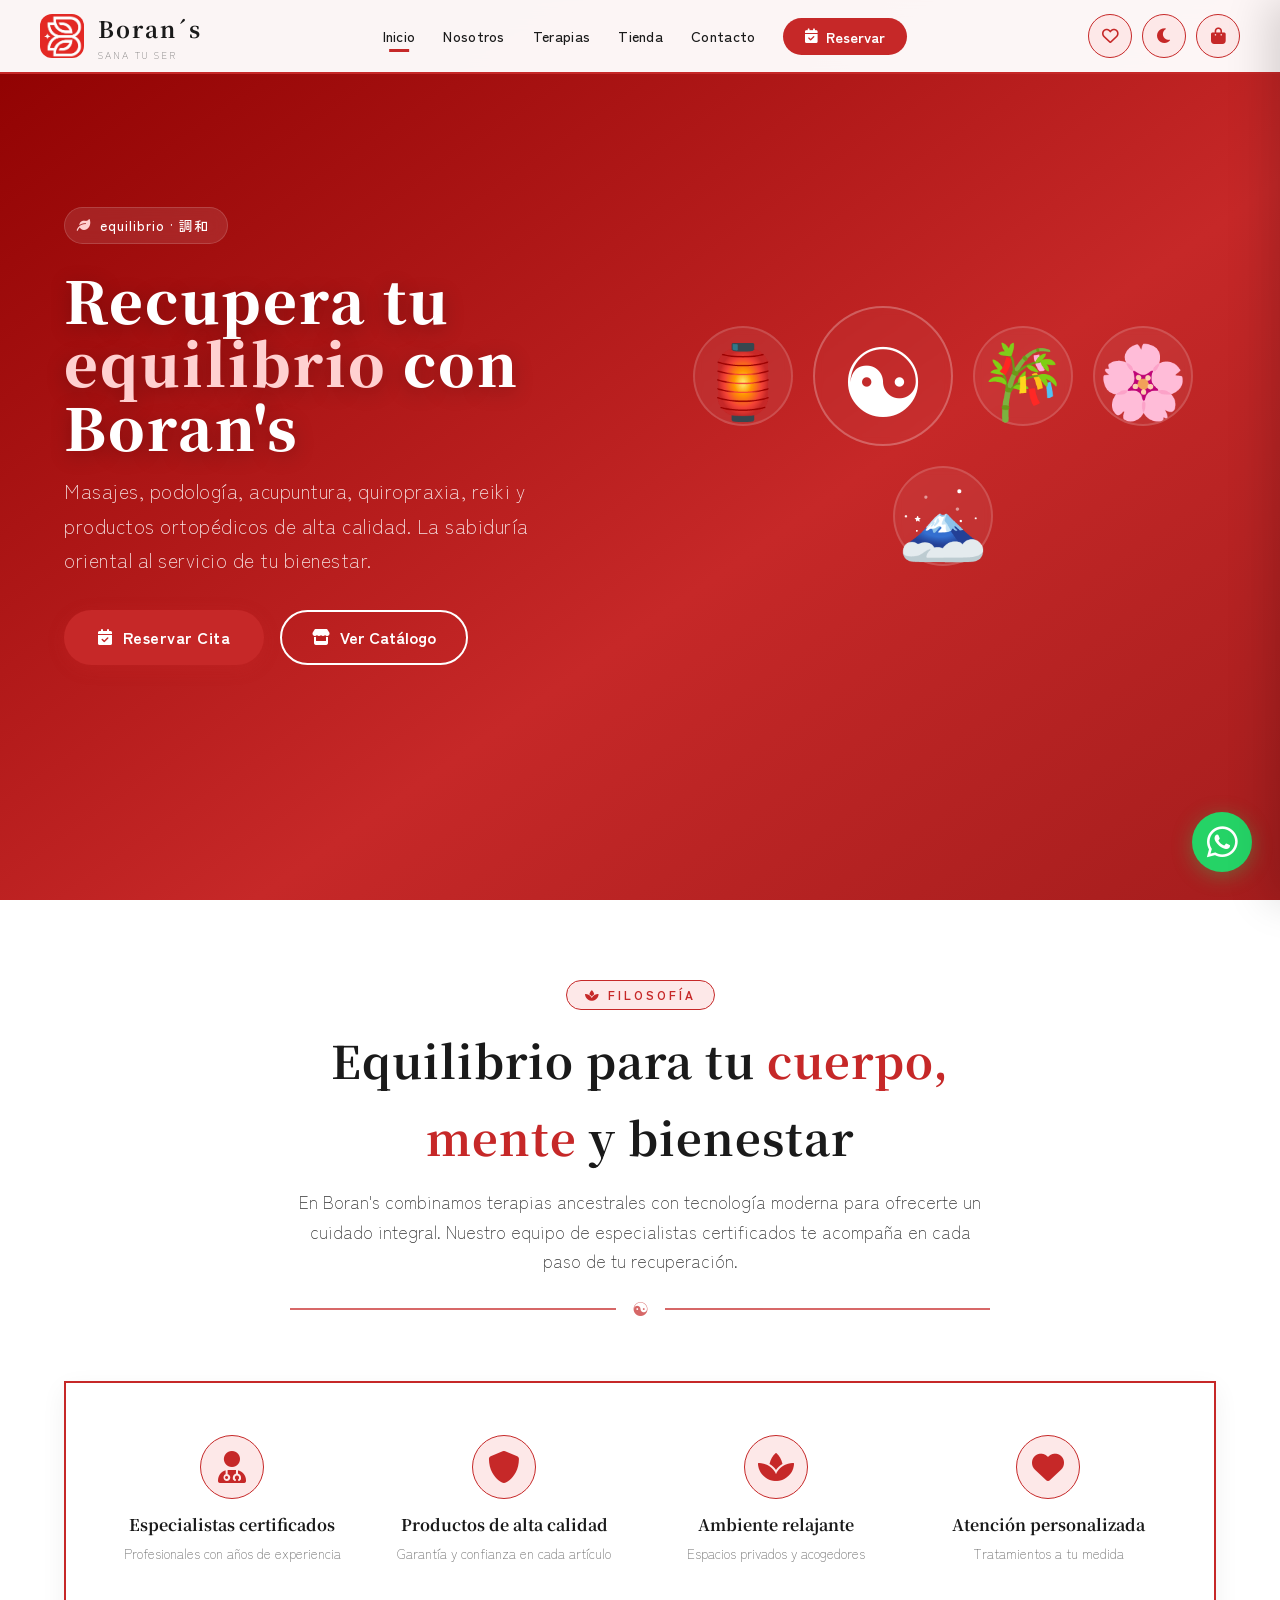
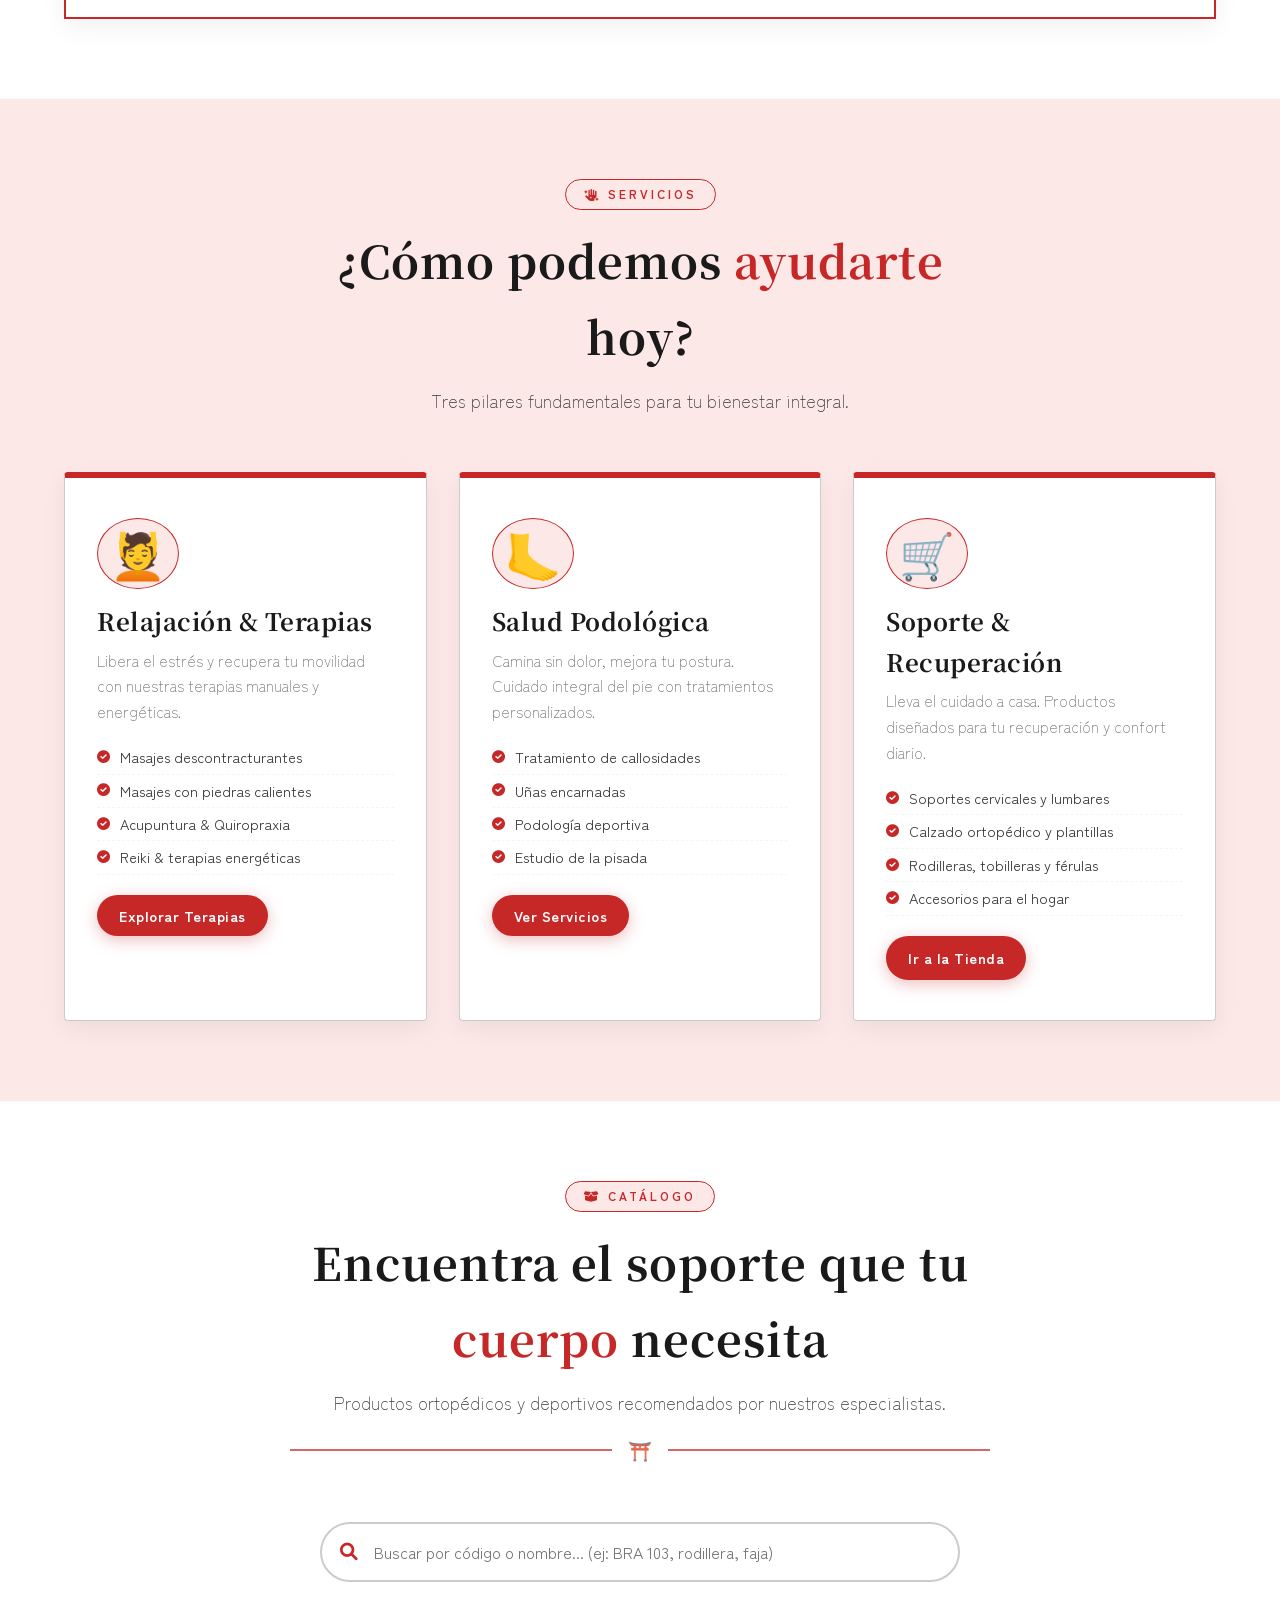
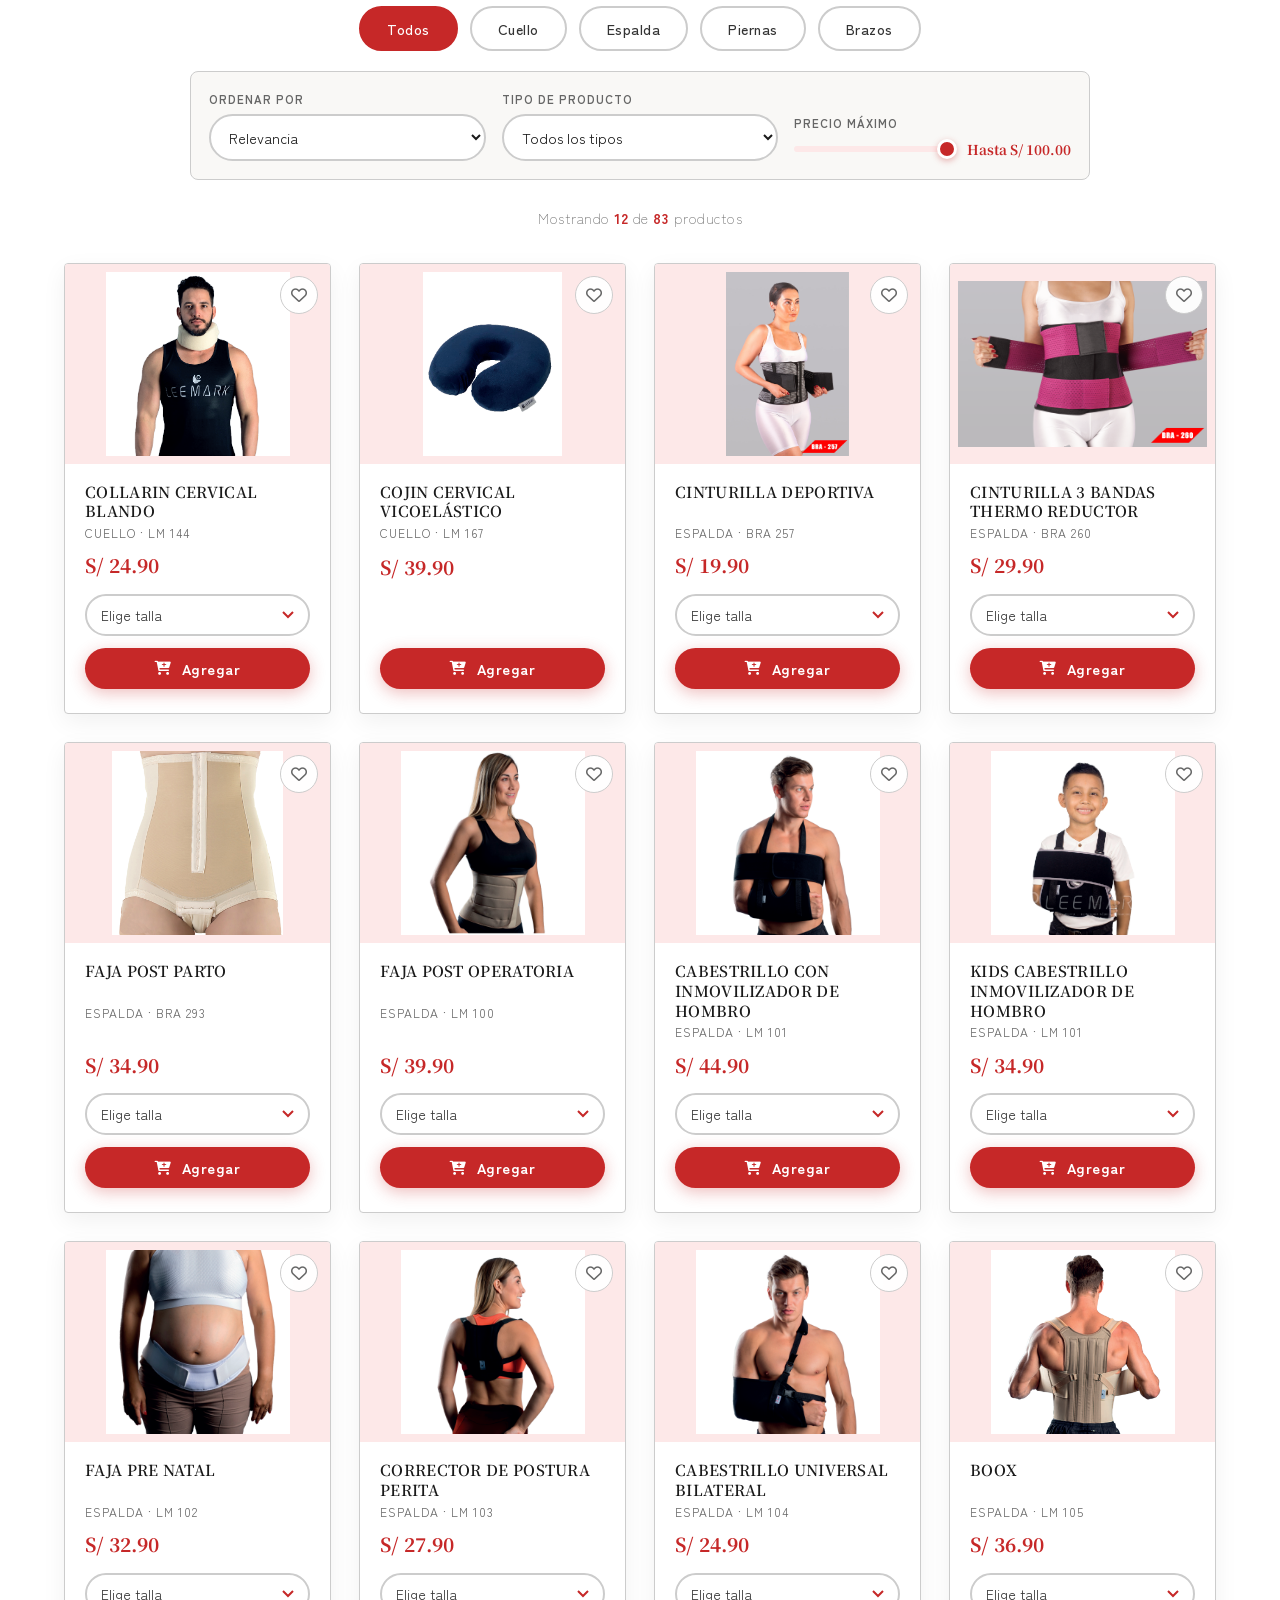
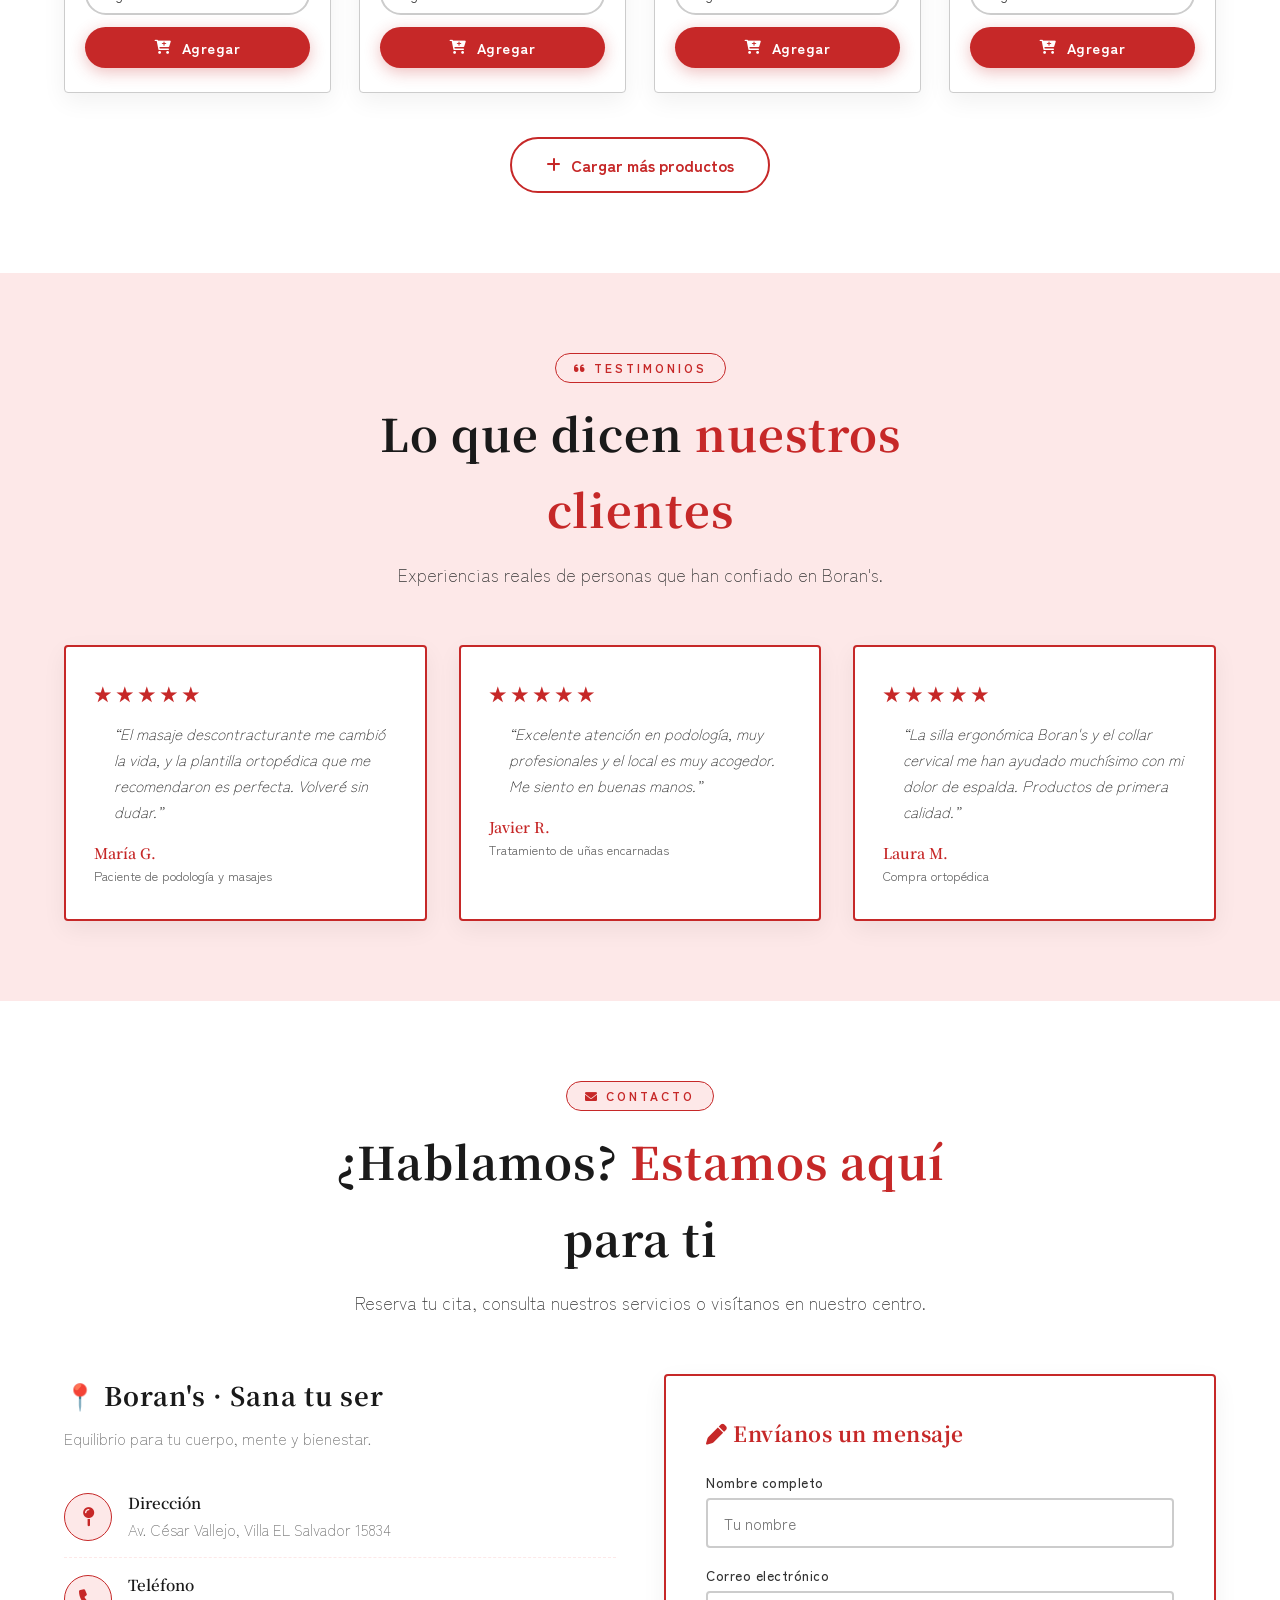
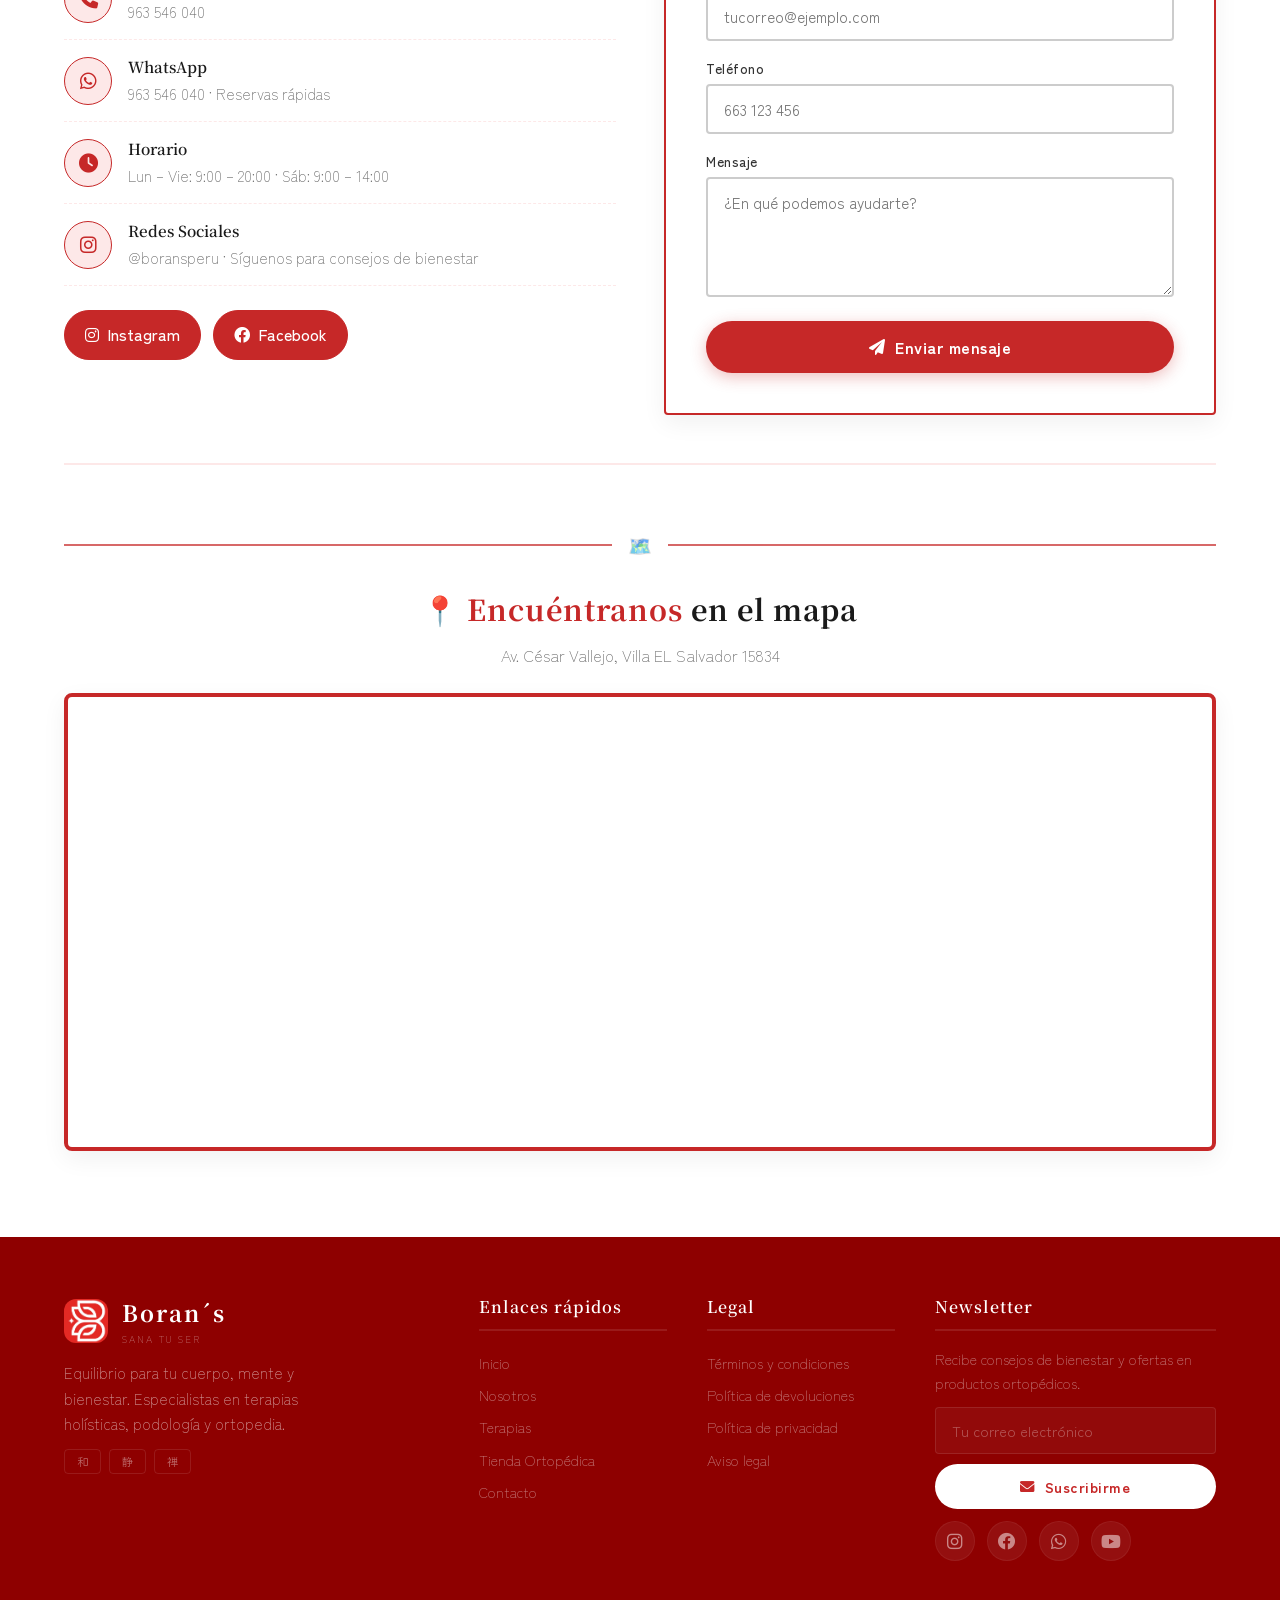
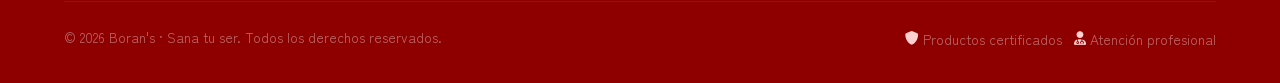
<file: index.html>
<!DOCTYPE html>
<html lang="es">
<head>
    <meta charset="UTF-8" />
    <meta name="viewport" content="width=device-width, initial-scale=1.0" />
    <title>Boran's · Sana tu ser</title>

    <link rel="preconnect" href="https://fonts.googleapis.com" />
    <link rel="preconnect" href="https://fonts.gstatic.com" crossorigin />
    <link href="https://fonts.googleapis.com/css2?family=Noto+Serif+SC:wght@400;600;700;900&family=Zen+Kaku+Gothic+New:wght@300;400;500;700&display=swap" rel="stylesheet" />
    <link rel="stylesheet" href="https://cdnjs.cloudflare.com/ajax/libs/font-awesome/6.0.0-beta3/css/all.min.css" />
    <link rel="stylesheet" href="styles.css" />
</head>

<body>

    <!-- ===== HEADER ===== -->
    <header id="header">
        <div class="container header-inner">
            <a href="#" class="logo">
                <img src="img/logo-borans.png" alt="Boran's" class="logo-img" />
                <div>
                    Boran´s
                    <small>Sana tu ser</small>
                </div>
            </a>

            <nav class="nav-links" id="navLinks">
                <a href="#inicio" class="active">Inicio</a>
                <a href="#nosotros">Nosotros</a>
                <a href="#servicios">Terapias</a>
                <a href="#catalogo">Tienda</a>
                <a href="#contacto">Contacto</a>
                <button type="button" class="nav-cta" data-modal="modalReserva">
                    <i class="fas fa-calendar-check"></i> Reservar
                </button>
            </nav>

            <div class="header-actions">
                <button class="icon-btn" id="wishlistBtn" aria-label="Ver favoritos">
                    <i class="far fa-heart"></i>
                    <span class="icon-count" id="wishlistCount">0</span>
                </button>

                <button class="icon-btn theme-btn" id="themeBtn" aria-label="Cambiar tema">
                    <i class="fas fa-moon"></i>
                </button>

                <button class="cart-btn" id="cartBtn" aria-label="Abrir carrito">
                    <i class="fas fa-shopping-bag"></i>
                    <span class="cart-count" id="cartCount">0</span>
                </button>

                <div class="hamburger" id="hamburger" aria-label="Menú">
                    <span></span><span></span><span></span>
                </div>
            </div>
        </div>
    </header>

    <!-- ===== HERO ===== -->
    <section class="hero" id="inicio">
        <div class="container">
            <div class="hero-content">
                <div class="hero-badge">
                    <i class="fas fa-leaf"></i>  equilibrio · 調和
                </div>
                <h1>Recupera tu <span>equilibrio</span> con Boran's</h1>
                <p>
                    Masajes, podología, acupuntura, quiropraxia, reiki y productos
                    ortopédicos de alta calidad. La sabiduría oriental al servicio de tu bienestar.
                </p>
                <div class="hero-buttons">
                    <button type="button" class="btn-primary" data-modal="modalReserva">
                        <i class="fas fa-calendar-check"></i> Reservar Cita
                    </button>
                    <a href="#catalogo" class="btn-outline-light">
                        <i class="fas fa-store"></i> Ver Catálogo
                    </a>
                </div>
            </div>
            <div class="hero-visual">
                <span class="motif">🏮</span>
                <span class="motif large">☯</span>
                <span class="motif">🎋</span>
                <span class="motif">🌸</span>
                <span class="motif">🗻</span>
            </div>
        </div>
    </section>

    <!-- ===== NOSOTROS ===== -->
    <section id="nosotros" class="bg-white">
        <div class="container">
            <div class="section-header">
                <span class="tag"><i class="fas fa-spa"></i>  filosofía</span>
                <h2>Equilibrio para tu <span>cuerpo, mente</span> y bienestar</h2>
                <p>
                    En Boran's combinamos terapias ancestrales con tecnología moderna
                    para ofrecerte un cuidado integral. Nuestro equipo de especialistas
                    certificados te acompaña en cada paso de tu recuperación.
                </p>
                <div class="oriental-divider">
                    <span class="line"></span>
                    <span class="icon">☯</span>
                    <span class="line"></span>
                </div>
            </div>

            <div class="features-panel">
                <div class="features-panel-item">
                    <div class="features-panel-icon"><i class="fas fa-user-md"></i></div>
                    <h4>Especialistas certificados</h4>
                    <p>Profesionales con años de experiencia</p>
                </div>
                <div class="features-panel-item">
                    <div class="features-panel-icon"><i class="fas fa-shield-alt"></i></div>
                    <h4>Productos de alta calidad</h4>
                    <p>Garantía y confianza en cada artículo</p>
                </div>
                <div class="features-panel-item">
                    <div class="features-panel-icon"><i class="fas fa-spa"></i></div>
                    <h4>Ambiente relajante</h4>
                    <p>Espacios privados y acogedores</p>
                </div>
                <div class="features-panel-item">
                    <div class="features-panel-icon"><i class="fas fa-heart"></i></div>
                    <h4>Atención personalizada</h4>
                    <p>Tratamientos a tu medida</p>
                </div>
            </div>
        </div>
    </section>

    <!-- ===== SERVICIOS ===== -->
    <section id="servicios" class="bg-red-light">
        <div class="container">
            <div class="section-header">
                <span class="tag"><i class="fas fa-hand-sparkles"></i>  servicios</span>
                <h2>¿Cómo podemos <span>ayudarte</span> hoy?</h2>
                <p>Tres pilares fundamentales para tu bienestar integral.</p>
            </div>

            <div class="services-grid">
                <div class="service-card terapias">
                    <div class="icon">💆</div>
                    <h3>Relajación &amp; Terapias</h3>
                    <p>Libera el estrés y recupera tu movilidad con nuestras terapias manuales y energéticas.</p>
                    <ul class="features">
                        <li><i class="fas fa-check-circle"></i> Masajes descontracturantes</li>
                        <li><i class="fas fa-check-circle"></i> Masajes con piedras calientes</li>
                        <li><i class="fas fa-check-circle"></i> Acupuntura &amp; Quiropraxia</li>
                        <li><i class="fas fa-check-circle"></i> Reiki &amp; terapias energéticas</li>
                    </ul>
                    <button type="button" class="btn-primary btn-sm" data-modal="modalTerapias">
                        Explorar Terapias
                    </button>
                </div>

                <div class="service-card podologia">
                    <div class="icon">🦶</div>
                    <h3>Salud Podológica</h3>
                    <p>Camina sin dolor, mejora tu postura. Cuidado integral del pie con tratamientos personalizados.</p>
                    <ul class="features">
                        <li><i class="fas fa-check-circle"></i> Tratamiento de callosidades</li>
                        <li><i class="fas fa-check-circle"></i> Uñas encarnadas</li>
                        <li><i class="fas fa-check-circle"></i> Podología deportiva</li>
                        <li><i class="fas fa-check-circle"></i> Estudio de la pisada</li>
                    </ul>
                    <button type="button" class="btn-primary btn-sm" data-modal="modalPodologia">
                        Ver Servicios
                    </button>
                </div>

                <div class="service-card ortopedia">
                    <div class="icon">🛒</div>
                    <h3>Soporte &amp; Recuperación</h3>
                    <p>Lleva el cuidado a casa. Productos diseñados para tu recuperación y confort diario.</p>
                    <ul class="features">
                        <li><i class="fas fa-check-circle"></i> Soportes cervicales y lumbares</li>
                        <li><i class="fas fa-check-circle"></i> Calzado ortopédico y plantillas</li>
                        <li><i class="fas fa-check-circle"></i> Rodilleras, tobilleras y férulas</li>
                        <li><i class="fas fa-check-circle"></i> Accesorios para el hogar</li>
                    </ul>
                    <a href="#catalogo" class="btn-primary btn-sm">Ir a la Tienda</a>
                </div>
            </div>
        </div>
    </section>

    <!-- ===== CATÁLOGO ===== -->
    <section id="catalogo" class="bg-white">
        <div class="container">
            <div class="section-header">
                <span class="tag"><i class="fas fa-box-open"></i>  catálogo</span>
                <h2>Encuentra el soporte que tu <span>cuerpo</span> necesita</h2>
                <p>Productos ortopédicos y deportivos recomendados por nuestros especialistas.</p>
                <div class="oriental-divider">
                    <span class="line"></span>
                    <span class="icon">⛩️</span>
                    <span class="line"></span>
                </div>
            </div>

            <div class="catalog-search">
                <i class="fas fa-search search-icon"></i>
                <input type="text" id="searchInput"
                       placeholder="Buscar por código o nombre... (ej: BRA 103, rodillera, faja)"
                       autocomplete="off" />
                <button class="search-clear" id="searchClear" aria-label="Limpiar">
                    <i class="fas fa-times"></i>
                </button>
            </div>

            <div class="catalog-filters" id="filterButtons">
                <button class="active" data-filter="todos">Todos</button>
                <button data-filter="cuello">Cuello</button>
                <button data-filter="espalda">Espalda</button>
                <button data-filter="piernas">Piernas</button>
                <button data-filter="brazos">Brazos</button>
            </div>

            <div class="catalog-advanced-filters">
                <div class="filter-group">
                    <label for="sortSelect">Ordenar por</label>
                    <select id="sortSelect">
                        <option value="default">Relevancia</option>
                        <option value="price-asc">Precio: menor a mayor</option>
                        <option value="price-desc">Precio: mayor a menor</option>
                        <option value="name-asc">Nombre: A → Z</option>
                        <option value="name-desc">Nombre: Z → A</option>
                    </select>
                </div>
                <div class="filter-group">
                    <label for="tipoSelect">Tipo de producto</label>
                    <select id="tipoSelect">
                        <option value="todos">Todos los tipos</option>
                    </select>
                </div>
                <div class="filter-group filter-price">
                    <label for="priceRange">Precio máximo</label>
                    <div class="price-slider-wrap">
                        <input type="range" id="priceRange" min="15" max="100" value="100" step="5" />
                        <span class="price-label" id="priceLabel">Hasta S/ 100.00</span>
                    </div>
                </div>
            </div>

            <p class="catalog-counter" id="catalogCounter"></p>

            <div class="products-grid" id="productGrid"></div>

            <div class="catalog-more" id="catalogMore">
                <button class="btn-secondary" id="loadMoreBtn">
                    <i class="fas fa-plus"></i> Cargar más productos
                </button>
            </div>
        </div>
    </section>

    <!-- ===== TESTIMONIOS ===== -->
    <section id="testimonios" class="bg-red-light">
        <div class="container">
            <div class="section-header">
                <span class="tag"><i class="fas fa-quote-left"></i>  testimonios</span>
                <h2>Lo que dicen <span>nuestros clientes</span></h2>
                <p>Experiencias reales de personas que han confiado en Boran's.</p>
            </div>

            <div class="testimonials-grid">
                <div class="testimonial-card">
                    <div class="stars">★★★★★</div>
                    <blockquote>
                        “El masaje descontracturante me cambió la vida, y la plantilla ortopédica que me recomendaron es perfecta. Volveré sin dudar.”
                    </blockquote>
                    <div class="author">María G. <small>Paciente de podología y masajes</small></div>
                </div>
                <div class="testimonial-card">
                    <div class="stars">★★★★★</div>
                    <blockquote>
                        “Excelente atención en podología, muy profesionales y el local es muy acogedor. Me siento en buenas manos.”
                    </blockquote>
                    <div class="author">Javier R. <small>Tratamiento de uñas encarnadas</small></div>
                </div>
                <div class="testimonial-card">
                    <div class="stars">★★★★★</div>
                    <blockquote>
                        “La silla ergonómica Boran's y el collar cervical me han ayudado muchísimo con mi dolor de espalda. Productos de primera calidad.”
                    </blockquote>
                    <div class="author">Laura M. <small>Compra ortopédica</small></div>
                </div>
            </div>
        </div>
    </section>

    <!-- ===== CONTACTO + MAPA ===== -->
    <section id="contacto" class="bg-white">
        <div class="container">
            <div class="section-header">
                <span class="tag"><i class="fas fa-envelope"></i>  contacto</span>
                <h2>¿Hablamos? <span>Estamos aquí</span> para ti</h2>
                <p>Reserva tu cita, consulta nuestros servicios o visítanos en nuestro centro.</p>
            </div>

            <div class="contact-grid">
                <div class="contact-info">
                    <h3>📍 Boran's · Sana tu ser</h3>
                    <p>Equilibrio para tu cuerpo, mente y bienestar.</p>

                    <div class="contact-detail">
                        <div class="icon"><i class="fas fa-map-pin"></i></div>
                        <div class="info">
                            <strong>Dirección</strong>
                            <span>Av. César Vallejo, Villa EL Salvador 15834</span>
                        </div>
                    </div>
                    <div class="contact-detail">
                        <div class="icon"><i class="fas fa-phone"></i></div>
                        <div class="info">
                            <strong>Teléfono</strong>
                            <span>963 546 040</span>
                        </div>
                    </div>
                    <div class="contact-detail">
                        <div class="icon"><i class="fab fa-whatsapp"></i></div>
                        <div class="info">
                            <strong>WhatsApp</strong>
                            <span>963 546 040 · Reservas rápidas</span>
                        </div>
                    </div>
                    <div class="contact-detail">
                        <div class="icon"><i class="fas fa-clock"></i></div>
                        <div class="info">
                            <strong>Horario</strong>
                            <span>Lun – Vie: 9:00 – 20:00 · Sáb: 9:00 – 14:00</span>
                        </div>
                    </div>
                    <div class="contact-detail">
                        <div class="icon"><i class="fab fa-instagram"></i></div>
                        <div class="info">
                            <strong>Redes Sociales</strong>
                            <span>@boransperu · Síguenos para consejos de bienestar</span>
                        </div>
                    </div>

                    <div class="social-cta">
                        <a href="#" class="social-btn"><i class="fab fa-instagram"></i> Instagram</a>
                        <a href="#" class="social-btn"><i class="fab fa-facebook"></i> Facebook</a>
                    </div>
                </div>

                <div class="contact-form">
                    <h4><i class="fas fa-pen" style="color:var(--red);"></i> Envíanos un mensaje</h4>
                    <form id="contactForm">
                        <div class="form-group">
                            <label for="nombre">Nombre completo</label>
                            <input type="text" id="nombre" placeholder="Tu nombre" required />
                        </div>
                        <div class="form-group">
                            <label for="email">Correo electrónico</label>
                            <input type="email" id="email" placeholder="tucorreo@ejemplo.com" required />
                        </div>
                        <div class="form-group">
                            <label for="telefono">Teléfono</label>
                            <input type="tel" id="telefono" placeholder="663 123 456" />
                        </div>
                        <div class="form-group">
                            <label for="mensaje">Mensaje</label>
                            <textarea id="mensaje" placeholder="¿En qué podemos ayudarte?"></textarea>
                        </div>
                        <button type="submit" class="btn-primary btn-full">
                            <i class="fas fa-paper-plane"></i> Enviar mensaje
                        </button>
                    </form>
                </div>
            </div>

            <div class="map-wrapper">
                <div class="oriental-divider">
                    <span class="line"></span>
                    <span class="icon">🗺️</span>
                    <span class="line"></span>
                </div>
                <h3 class="map-title">📍 <span>Encuéntranos</span> en el mapa</h3>
                <p class="map-sub">Av. César Vallejo, Villa EL Salvador 15834</p>
                <div class="map-container">
                    <iframe
                        src="https://www.google.com/maps/embed?pb=!1m14!1m8!1m3!1d231.66254823375698!2d-76.9326651!3d-12.211189!3m2!1i1024!2i768!4f13.1!3m3!1m2!1s0x9105b9005d174677%3A0x9ae9895dbe268da3!2zQm9yYW7CtHM!5e1!3m2!1ses-419!2spe!4v1790030464858!5m2!1ses-419!2spe"
                        width="100%" height="450" style="border:0;"
                        title="Ubicación de Boran's en Google Maps"
                        allowfullscreen loading="lazy"
                        referrerpolicy="strict-origin-when-cross-origin"></iframe>
                </div>
            </div>
        </div>
    </section>

    <!-- ===== FOOTER ===== -->
    <footer>
        <div class="container">
            <div class="footer-grid">
                <div class="footer-brand">
                    <a href="#" class="logo logo-footer">
                        <img src="img/logo-borans.png" alt="Boran's" class="logo-img" />
                        <div>
                            Boran´s
                            <small>Sana tu ser</small>
                        </div>
                    </a>
                    <p>Equilibrio para tu cuerpo, mente y bienestar. Especialistas en terapias holísticas, podología y ortopedia.</p>
                    <div class="kanji-row">
                        <span>和</span><span>静</span><span>禅</span>
                    </div>
                </div>
                <div class="footer-col">
                    <h5>Enlaces rápidos</h5>
                    <a href="#inicio">Inicio</a>
                    <a href="#nosotros">Nosotros</a>
                    <a href="#servicios">Terapias</a>
                    <a href="#catalogo">Tienda Ortopédica</a>
                    <a href="#contacto">Contacto</a>
                </div>
                <div class="footer-col">
                    <h5>Legal</h5>
                    <a href="#">Términos y condiciones</a>
                    <a href="#">Política de devoluciones</a>
                    <a href="#">Política de privacidad</a>
                    <a href="#">Aviso legal</a>
                </div>
                <div class="footer-col">
                    <h5>Newsletter</h5>
                    <p class="footer-news-text">Recibe consejos de bienestar y ofertas en productos ortopédicos.</p>
                    <div class="footer-newsletter">
                        <input type="email" placeholder="Tu correo electrónico" />
                        <button class="btn-primary"><i class="fas fa-envelope"></i> Suscribirme</button>
                    </div>
                    <div class="social-links">
                        <a href="#" aria-label="Instagram"><i class="fab fa-instagram"></i></a>
                        <a href="#" aria-label="Facebook"><i class="fab fa-facebook"></i></a>
                        <a href="#" aria-label="WhatsApp"><i class="fab fa-whatsapp"></i></a>
                        <a href="#" aria-label="YouTube"><i class="fab fa-youtube"></i></a>
                    </div>
                </div>
            </div>

            <div class="footer-bottom">
                <span>© 2026 Boran's · Sana tu ser. Todos los derechos reservados.</span>
                <div>
                    <span class="footer-badges">
                        <span><i class="fas fa-shield-alt"></i> Productos certificados</span>
                        <span><i class="fas fa-user-md"></i> Atención profesional</span>
                    </span>
                </div>
            </div>
        </div>
    </footer>

    <!-- ===== WHATSAPP FLOTANTE ===== -->
    <a href="https://wa.me/51910475191?text=Hola%20Boran%27s%2C%20me%20gustar%C3%ADa%20reservar%20una%20cita."
       target="_blank" class="whatsapp-float" aria-label="WhatsApp">
        <i class="fab fa-whatsapp"></i>
    </a>

    <!-- ===== BOTÓN VOLVER ARRIBA ===== -->
    <button class="back-to-top" id="backToTop" aria-label="Volver arriba">
        <i class="fas fa-arrow-up"></i>
    </button>

    <!-- ===== CARRITO (DRAWER) ===== -->
    <div class="cart-overlay" id="cartOverlay"></div>

    <aside class="cart-drawer" id="cartDrawer" aria-label="Carrito de compras">
        <div class="cart-header">
            <h3><i class="fas fa-shopping-bag"></i> Tu carrito</h3>
            <button class="cart-close" id="cartClose" aria-label="Cerrar">
                <i class="fas fa-times"></i>
            </button>
        </div>

        <div class="cart-body" id="cartBody"></div>

        <div class="cart-footer" id="cartFooter">
            <div class="cart-coupon">
                <label for="couponInput">Código de descuento</label>
                <div class="coupon-row">
                    <input type="text" id="couponInput" placeholder="Escribe tu código" autocomplete="off" />
                    <button type="button" class="btn-secondary btn-sm" id="couponApply">Aplicar</button>
                </div>
                <div class="coupon-applied" id="couponApplied" hidden>
                    <span><i class="fas fa-tag"></i> <strong id="couponCode"></strong></span>
                    <button type="button" id="couponRemove" aria-label="Quitar código de descuento">
                        <i class="fas fa-times"></i>
                    </button>
                </div>
                <p class="coupon-msg" id="couponMsg" role="status" aria-live="polite"></p>
            </div>

            <div class="cart-lines">
                <div class="cart-line">
                    <span>Subtotal</span>
                    <span id="cartSubtotal">S/ 0.00</span>
                </div>
                <div class="cart-line discount" id="cartDiscountLine" hidden>
                    <span>Descuento</span>
                    <span id="cartDiscount">− S/ 0.00</span>
                </div>
            </div>

            <div class="cart-total">
                <span>Total</span>
                <strong id="cartTotal">S/ 0.00</strong>
            </div>
            <div class="cart-actions">
                <button class="btn-secondary btn-sm" id="cartClear">
                    <i class="fas fa-trash-alt"></i> Vaciar
                </button>
                <button class="btn-primary btn-sm" id="cartCheckout">
                    <i class="fab fa-whatsapp"></i> Enviar pedido
                </button>
            </div>
        </div>
    </aside>

    <!-- ============================================================
         MODAL · RESERVAR CITA (fecha/hora)
         ============================================================ -->
    <div class="modal-overlay" id="modalReserva" role="dialog" aria-modal="true" aria-labelledby="tituloReserva">
        <div class="modal">
            <div class="modal-header">
                <div class="modal-heading">
                    <span class="modal-icon">📅</span>
                    <div>
                        <h3 id="tituloReserva">Reservar Cita</h3>
                        <p id="reservaSubtitulo">Elige servicio, fecha y hora disponible</p>
                    </div>
                </div>
                <button class="modal-close" data-close aria-label="Cerrar">
                    <i class="fas fa-times"></i>
                </button>
            </div>

            <div class="modal-body">
                <!-- Panel de servicios preseleccionados -->
                <div class="reserva-servicios-preview" id="reservaServiciosPreview" hidden>
                    <div class="rsp-header">
                        <i class="fas fa-check-circle"></i>
                        <span><strong id="rspCantidad">0</strong> servicio(s) seleccionado(s)</span>
                        <button type="button" class="rsp-clear" id="reservaClearServicios"
                                aria-label="Quitar servicios seleccionados">
                            <i class="fas fa-times"></i>
                        </button>
                    </div>
                    <div class="rsp-chips" id="rspChips"></div>
                    <div class="rsp-total" id="rspTotal"></div>
                </div>

                <form id="reservaForm" class="reserva-form" autocomplete="off">
                    <div id="reservaCamposManuales">
                        <div class="form-row">
                            <div class="form-group">
                                <label for="reservaTipo">Tipo de servicio</label>
                                <select id="reservaTipo">
                                    <option value="">Selecciona...</option>
                                    <option value="Terapias">Terapias</option>
                                    <option value="Podología">Podología</option>
                                    <option value="Consulta Ortopédica">Consulta Ortopédica</option>
                                </select>
                            </div>
                            <div class="form-group">
                                <label for="reservaServicio">Servicio específico</label>
                                <select id="reservaServicio">
                                    <option value="">Primero elige un tipo</option>
                                </select>
                            </div>
                        </div>
                    </div>

                    <div class="form-row">
                        <div class="form-group">
                            <label for="reservaFecha">Fecha</label>
                            <input type="date" id="reservaFecha" required />
                        </div>
                        <div class="form-group">
                            <label for="reservaHora">Hora disponible</label>
                            <select id="reservaHora" required>
                                <option value="">Elige fecha primero</option>
                            </select>
                        </div>
                    </div>

                    <div class="form-row">
                        <div class="form-group">
                            <label for="reservaNombre">Nombre completo</label>
                            <input type="text" id="reservaNombre" placeholder="Tu nombre" required />
                        </div>
                        <div class="form-group">
                            <label for="reservaTelefono">Teléfono</label>
                            <input type="tel" id="reservaTelefono" placeholder="987 654 321" required />
                        </div>
                    </div>

                    <div class="form-group">
                        <label for="reservaNotas">Notas adicionales (opcional)</label>
                        <textarea id="reservaNotas" placeholder="¿Alguna indicación especial?"></textarea>
                    </div>
                </form>

                <div class="modal-note">
                    <i class="fas fa-info-circle"></i>
                    Atendemos de lunes a sábado. Los domingos permanecemos cerrados.
                    Los precios son referenciales; el especialista los confirma en tu cita.
                </div>
            </div>

            <div class="modal-footer">
                <div class="modal-selected" data-reserva-info>
                    <i class="fas fa-calendar-check"></i>
                    <span>Completa el formulario para continuar</span>
                </div>
                <div class="modal-footer-actions">
                    <button type="button" class="btn-secondary btn-sm" data-close>Cerrar</button>
                    <button type="button" class="btn-primary btn-sm" id="reservaConfirm">
                        <i class="fab fa-whatsapp"></i> Confirmar reserva
                    </button>
                </div>
            </div>
        </div>
    </div>

    <!-- ============================================================
         MODAL · RELAJACIÓN & TERAPIAS
         ============================================================ -->
    <div class="modal-overlay" id="modalTerapias" role="dialog" aria-modal="true" aria-labelledby="tituloTerapias">
        <div class="modal">
            <div class="modal-header">
                <div class="modal-heading">
                    <span class="modal-icon">💆</span>
                    <div>
                        <h3 id="tituloTerapias">Relajación &amp; Terapias</h3>
                        <p>Selecciona los servicios que deseas reservar</p>
                    </div>
                </div>
                <button class="modal-close" data-close aria-label="Cerrar">
                    <i class="fas fa-times"></i>
                </button>
            </div>

            <div class="modal-body">
                <div class="service-list" data-service-group="Terapias">
                    <article class="service-detail" data-service="Masaje descontracturante" tabindex="0" role="checkbox" aria-checked="false">
                        <span class="sd-check"><i class="fas fa-check"></i></span>
                        <span class="sd-icon">💆</span>
                        <div>
                            <h4>Masaje descontracturante</h4>
                            <p>Presión profunda sobre contracturas y nudos musculares para aliviar el dolor y devolver la movilidad.</p>
                        </div>
                    </article>

                    <article class="service-detail" data-service="Masaje con piedras calientes" tabindex="0" role="checkbox" aria-checked="false">
                        <span class="sd-check"><i class="fas fa-check"></i></span>
                        <span class="sd-icon">🔥</span>
                        <div>
                            <h4>Masaje con piedras calientes</h4>
                            <p>El calor profundo de las piedras volcánicas relaja la musculatura y mejora la circulación.</p>
                        </div>
                    </article>

                    <article class="service-detail" data-service="Acupuntura" tabindex="0" role="checkbox" aria-checked="false">
                        <span class="sd-check"><i class="fas fa-check"></i></span>
                        <span class="sd-icon">📍</span>
                        <div>
                            <h4>Acupuntura</h4>
                            <p>Estimulación de puntos energéticos con agujas finas para aliviar el dolor y equilibrar el organismo.</p>
                        </div>
                    </article>

                    <article class="service-detail" data-service="Quiropraxia" tabindex="0" role="checkbox" aria-checked="false">
                        <span class="sd-check"><i class="fas fa-check"></i></span>
                        <span class="sd-icon">🦴</span>
                        <div>
                            <h4>Quiropraxia</h4>
                            <p>Ajustes articulares precisos que alinean la columna, liberan tensión nerviosa y mejoran la postura.</p>
                        </div>
                    </article>

                    <article class="service-detail" data-service="Reiki y terapias energéticas" tabindex="0" role="checkbox" aria-checked="false">
                        <span class="sd-check"><i class="fas fa-check"></i></span>
                        <span class="sd-icon">✨</span>
                        <div>
                            <h4>Reiki &amp; terapias energéticas</h4>
                            <p>Canalización de energía para reducir el estrés, la ansiedad y favorecer el descanso profundo.</p>
                        </div>
                    </article>

                    <article class="service-detail" data-service="Reflexología podal" tabindex="0" role="checkbox" aria-checked="false">
                        <span class="sd-check"><i class="fas fa-check"></i></span>
                        <span class="sd-icon">🦶</span>
                        <div>
                            <h4>Reflexología podal</h4>
                            <p>Masaje de puntos reflejos en los pies que equilibra órganos y sistemas de todo el cuerpo.</p>
                        </div>
                    </article>
                </div>

                <div class="modal-note">
                    <i class="fas fa-hand-pointer"></i>
                    Toca uno o varios servicios para seleccionarlos. Luego reserva por WhatsApp.
                </div>
            </div>

            <div class="modal-footer">
                <div class="modal-selected" data-selected-info>
                    <i class="fas fa-check-circle"></i>
                    <span>Ningún servicio seleccionado</span>
                </div>
                <div class="modal-footer-actions">
                    <button type="button" class="btn-secondary btn-sm" data-close>Cerrar</button>
                    <button type="button" class="btn-primary btn-sm" data-reservar>
                        <i class="fas fa-calendar-check"></i> Reservar selección
                    </button>
                </div>
            </div>
        </div>
    </div>

    <!-- ============================================================
         MODAL · SALUD PODOLÓGICA
         ============================================================ -->
    <div class="modal-overlay" id="modalPodologia" role="dialog" aria-modal="true" aria-labelledby="tituloPodologia">
        <div class="modal">
            <div class="modal-header">
                <div class="modal-heading">
                    <span class="modal-icon">🦶</span>
                    <div>
                        <h3 id="tituloPodologia">Salud Podológica</h3>
                        <p>Selecciona los servicios que deseas reservar</p>
                    </div>
                </div>
                <button class="modal-close" data-close aria-label="Cerrar">
                    <i class="fas fa-times"></i>
                </button>
            </div>

            <div class="modal-body">
                <div class="service-list" data-service-group="Podología">
                    <article class="service-detail" data-service="Tratamiento de callosidades" tabindex="0" role="checkbox" aria-checked="false">
                        <span class="sd-check"><i class="fas fa-check"></i></span>
                        <span class="sd-icon">🧴</span>
                        <div>
                            <h4>Tratamiento de callosidades</h4>
                            <p>Eliminación indolora de durezas, callos y helomas con instrumental esterilizado.</p>
                        </div>
                    </article>

                    <article class="service-detail" data-service="Uñas encarnadas" tabindex="0" role="checkbox" aria-checked="false">
                        <span class="sd-check"><i class="fas fa-check"></i></span>
                        <span class="sd-icon">💅</span>
                        <div>
                            <h4>Uñas encarnadas</h4>
                            <p>Tratamiento de onicocriptosis con técnica de recalce y seguimiento hasta la recuperación total.</p>
                        </div>
                    </article>

                    <article class="service-detail" data-service="Podología deportiva" tabindex="0" role="checkbox" aria-checked="false">
                        <span class="sd-check"><i class="fas fa-check"></i></span>
                        <span class="sd-icon">🏃</span>
                        <div>
                            <h4>Podología deportiva</h4>
                            <p>Prevención y tratamiento de lesiones en corredores y deportistas de alto impacto.</p>
                        </div>
                    </article>

                    <article class="service-detail" data-service="Estudio de la pisada" tabindex="0" role="checkbox" aria-checked="false">
                        <span class="sd-check"><i class="fas fa-check"></i></span>
                        <span class="sd-icon">👣</span>
                        <div>
                            <h4>Estudio de la pisada</h4>
                            <p>Análisis biomecánico para detectar alteraciones y recomendar la plantilla adecuada.</p>
                        </div>
                    </article>

                    <article class="service-detail" data-service="Quiropodia" tabindex="0" role="checkbox" aria-checked="false">
                        <span class="sd-check"><i class="fas fa-check"></i></span>
                        <span class="sd-icon">🦶</span>
                        <div>
                            <h4>Quiropodia</h4>
                            <p>Corte y fresado profesional de uñas, limpieza de surcos y cuidado integral del pie.</p>
                        </div>
                    </article>

                    <article class="service-detail" data-service="Hongos (onicomicosis)" tabindex="0" role="checkbox" aria-checked="false">
                        <span class="sd-check"><i class="fas fa-check"></i></span>
                        <span class="sd-icon">🦠</span>
                        <div>
                            <h4>Hongos (onicomicosis)</h4>
                            <p>Diagnóstico y tratamiento de infecciones por hongos en uñas y piel del pie.</p>
                        </div>
                    </article>
                </div>

                <div class="modal-note">
                    <i class="fas fa-hand-pointer"></i>
                    Toca uno o varios servicios para seleccionarlos. Luego reserva por WhatsApp.
                </div>
            </div>

            <div class="modal-footer">
                <div class="modal-selected" data-selected-info>
                    <i class="fas fa-check-circle"></i>
                    <span>Ningún servicio seleccionado</span>
                </div>
                <div class="modal-footer-actions">
                    <button type="button" class="btn-secondary btn-sm" data-close>Cerrar</button>
                    <button type="button" class="btn-primary btn-sm" data-reservar>
                        <i class="fas fa-calendar-check"></i> Reservar selección
                    </button>
                </div>
            </div>
        </div>
    </div>

    <!-- ============================================================
         MODAL · WISHLIST / FAVORITOS
         ============================================================ -->
    <div class="modal-overlay" id="modalWishlist" role="dialog" aria-modal="true" aria-labelledby="tituloWishlist">
        <div class="modal">
            <div class="modal-header">
                <div class="modal-heading">
                    <span class="modal-icon">❤️</span>
                    <div>
                        <h3 id="tituloWishlist">Mis Favoritos</h3>
                        <p>Productos que has guardado</p>
                    </div>
                </div>
                <button class="modal-close" data-close aria-label="Cerrar">
                    <i class="fas fa-times"></i>
                </button>
            </div>

            <div class="modal-body">
                <div class="wishlist-grid" id="wishlistGrid"></div>
            </div>

            <div class="modal-footer">
                <div class="modal-selected active">
                    <i class="fas fa-heart"></i>
                    <span id="wishlistFooterInfo">0 productos guardados</span>
                </div>
                <div class="modal-footer-actions">
                    <button type="button" class="btn-secondary btn-sm" data-close>Cerrar</button>
                    <button type="button" class="btn-primary btn-sm" id="wishlistAddAll">
                        <i class="fas fa-cart-plus"></i> Añadir todo al carrito
                    </button>
                </div>
            </div>
        </div>
    </div>

    <!-- Notificación flotante -->
    <div class="toast" id="toast"></div>

    <script src="script.js"></script>
</body>
</html>
</file>
<file: styles.css>
/* ============================================================
   RESET Y VARIABLES
   ============================================================ */
* { margin: 0; padding: 0; box-sizing: border-box; }

:root {
    --red: #C62828;
    --red-dark: #8E0000;
    --red-light: #FDE8E8;
    --red-bright: #E53935;
    --white: #FFFFFF;
    --off-white: #F9F8F6;
    --black: #1A1A1A;
    --gray-dark: #333333;
    --gray-medium: #666666;
    --gray-light: #CCCCCC;
    --shadow: 0 8px 24px rgba(0, 0, 0, 0.06);
    --shadow-hover: 0 16px 40px rgba(198, 40, 40, 0.12);
    --radius: 4px;
    --border-red: 2px solid var(--red);
    --transition: 0.3s cubic-bezier(0.4, 0, 0.2, 1);
    --font-serif: 'Noto Serif SC', serif;
    --font-sans: 'Zen Kaku Gothic New', sans-serif;
}

html { scroll-behavior: smooth; }
body {
    font-family: var(--font-sans);
    background-color: var(--white);
    color: var(--black);
    line-height: 1.7;
    overflow-x: hidden;
    transition: background-color 0.3s ease, color 0.3s ease;
}
a { text-decoration: none; color: inherit; }
img { max-width: 100%; display: block; }
ul { list-style: none; }
button { font-family: inherit; }
.container { max-width: 1200px; margin: 0 auto; padding: 0 24px; }

/* ===== DIVISORES ===== */
.oriental-divider {
    display: flex; align-items: center; justify-content: center;
    gap: 16px; margin: 16px 0 24px; opacity: 0.7;
}
.oriental-divider .line { flex: 1; height: 2px; background: var(--red); }
.oriental-divider .icon { font-size: 1.2rem; color: var(--red); }

/* ===== BOTONES ===== */
.btn-primary {
    display: inline-flex; align-items: center; gap: 10px;
    background: var(--red); color: #fff;
    padding: 14px 34px; border-radius: 50px;
    font-weight: 600; font-size: 1rem; border: none;
    cursor: pointer; transition: var(--transition);
    box-shadow: 0 4px 16px rgba(198, 40, 40, 0.30);
    font-family: var(--font-sans); letter-spacing: 0.5px;
}
.btn-primary:hover {
    background: var(--red-dark); transform: translateY(-2px);
    box-shadow: 0 8px 28px rgba(198, 40, 40, 0.40);
}
.btn-primary.btn-full { width: 100%; justify-content: center; }

.btn-secondary {
    display: inline-flex; align-items: center; gap: 10px;
    background: transparent; color: var(--red);
    padding: 14px 34px; border-radius: 50px;
    font-weight: 600; font-size: 1rem;
    border: var(--border-red); cursor: pointer;
    transition: var(--transition); font-family: var(--font-sans);
}
.btn-secondary:hover {
    background: var(--red); color: #fff;
    transform: translateY(-2px); border-color: var(--red);
}

.btn-outline-light {
    display: inline-flex; align-items: center; gap: 10px;
    background: transparent; color: #fff;
    padding: 12px 30px; border-radius: 50px;
    font-weight: 600; font-size: 1rem;
    border: 2px solid #fff; cursor: pointer;
    transition: var(--transition); font-family: var(--font-sans);
}
.btn-outline-light:hover {
    background: #fff; color: var(--red); transform: translateY(-2px);
}

.btn-sm { padding: 10px 22px; font-size: 0.9rem; }

/* ===== HEADER ===== */
header {
    position: fixed; top: 0; left: 0; width: 100%;
    z-index: 1000; background: rgba(255, 255, 255, 0.96);
    backdrop-filter: blur(12px); border-bottom: 2px solid var(--red);
    transition: var(--transition);
}
header.scrolled { box-shadow: 0 4px 20px rgba(0, 0, 0, 0.06); }

.header-inner {
    display: flex; align-items: center; justify-content: space-between;
    padding: 10px 0; height: 72px;
}
.header-actions { display: flex; align-items: center; gap: 10px; }

.logo {
    display: flex; align-items: center; gap: 14px;
    font-family: var(--font-serif); font-weight: 700;
    font-size: 1.4rem; letter-spacing: 2px; color: var(--black);
}
.logo-img {
    width: 44px; height: 44px; border-radius: 12px;
    object-fit: cover; flex-shrink: 0;
}
.logo span { color: var(--red); }
.logo small {
    font-family: var(--font-sans); font-weight: 300;
    font-size: 0.6rem; display: block; color: var(--gray-medium);
    letter-spacing: 2px; text-transform: uppercase;
}

.nav-links { display: flex; align-items: center; gap: 28px; }
.nav-links a {
    font-size: 0.9rem; font-weight: 500; color: var(--black);
    transition: var(--transition); position: relative;
    font-family: var(--font-sans); letter-spacing: 0.3px;
    background: transparent; border: none; cursor: pointer;
}
.nav-links a::after {
    content: ''; position: absolute; bottom: -4px; left: 50%;
    transform: translateX(-50%); width: 0; height: 3px;
    background: var(--red); transition: var(--transition);
}
.nav-links a:hover::after,
.nav-links a.active::after { width: 60%; }
.nav-links a:hover { color: var(--red); }

.nav-cta {
    background: var(--red); color: #fff !important;
    padding: 8px 22px; border-radius: 50px;
    font-weight: 600; border: none; cursor: pointer;
    display: inline-flex; align-items: center; gap: 8px;
    font-size: 0.9rem; transition: var(--transition);
}
.nav-cta:hover { background: var(--red-dark) !important; }

.cart-btn,
.icon-btn {
    position: relative; background: var(--red-light);
    border: 1px solid var(--red); color: var(--red);
    width: 44px; height: 44px; border-radius: 50%;
    display: inline-flex; align-items: center; justify-content: center;
    font-size: 1.05rem; cursor: pointer; transition: var(--transition);
}
.cart-btn:hover,
.icon-btn:hover {
    background: var(--red); color: #fff; transform: scale(1.05);
}
.icon-btn.theme-btn i { transition: transform 0.4s ease; }
body.dark-mode .icon-btn.theme-btn i { transform: rotate(180deg); }

.icon-count,
.cart-count {
    position: absolute; top: -6px; right: -6px;
    background: var(--red); color: #fff;
    font-size: 0.7rem; font-weight: 700;
    min-width: 20px; height: 20px; border-radius: 50%;
    display: inline-flex; align-items: center; justify-content: center;
    padding: 0 5px; border: 2px solid #fff;
    transition: var(--transition);
}
.cart-count.bump { animation: bump 0.4s ease; }
@keyframes bump {
    0% { transform: scale(1); }
    50% { transform: scale(1.4); }
    100% { transform: scale(1); }
}

.hamburger {
    display: none; flex-direction: column; gap: 5px;
    cursor: pointer; padding: 4px;
}
.hamburger span {
    display: block; width: 28px; height: 2px;
    background: var(--black); border-radius: 4px;
    transition: var(--transition);
}
.hamburger.active span:nth-child(1) { transform: rotate(45deg) translate(5px, 6px); }
.hamburger.active span:nth-child(2) { opacity: 0; }
.hamburger.active span:nth-child(3) { transform: rotate(-45deg) translate(5px, -6px); }

/* ===== HERO ===== */
.hero {
    padding-top: 72px; min-height: 100vh;
    display: flex; align-items: center; position: relative;
    background: linear-gradient(145deg, var(--red-dark) 0%, var(--red) 60%, #A51D1D 100%);
    overflow: hidden;
}
.hero .container {
    position: relative; z-index: 2;
    display: grid; grid-template-columns: 1fr 1fr;
    gap: 60px; align-items: center;
    padding-top: 40px; padding-bottom: 60px;
}
.hero-content h1 {
    font-family: var(--font-serif); font-size: 3.6rem;
    font-weight: 900; line-height: 1.1; color: #fff;
    letter-spacing: 2px; margin-bottom: 16px;
    text-shadow: 0 4px 20px rgba(0, 0, 0, 0.25);
}
.hero-content h1 span { color: #FFD0D0; position: relative; }
.hero-content p {
    font-size: 1.2rem; color: rgba(255, 255, 255, 0.9);
    max-width: 500px; margin-bottom: 32px; line-height: 1.8;
    font-weight: 300; letter-spacing: 0.5px;
}
.hero-buttons { display: flex; flex-wrap: wrap; gap: 16px; }

.hero-visual {
    display: flex; justify-content: center; align-items: center;
    flex-wrap: wrap; gap: 20px;
}
.hero-visual .motif {
    font-size: 4.5rem; background: rgba(255, 255, 255, 0.06);
    padding: 20px; border-radius: 50%;
    border: 2px solid rgba(255, 255, 255, 0.15);
    backdrop-filter: blur(4px); transition: var(--transition);
    display: inline-flex; justify-content: center; align-items: center;
    width: 100px; height: 100px; color: #fff;
}
.hero-visual .motif:hover {
    transform: translateY(-8px) scale(1.04);
    background: rgba(255, 255, 255, 0.12); border-color: #fff;
}
.hero-visual .motif.large {
    font-size: 6rem; width: 140px; height: 140px;
    background: rgba(255, 255, 255, 0.03);
    border-color: rgba(255, 255, 255, 0.25);
}

.hero-badge {
    display: inline-flex; align-items: center; gap: 8px;
    background: rgba(255, 255, 255, 0.1); backdrop-filter: blur(8px);
    padding: 6px 18px 6px 12px; border-radius: 50px;
    border: 1px solid rgba(255, 255, 255, 0.15);
    margin-bottom: 24px; color: #fff;
    font-size: 0.85rem; font-weight: 500;
    letter-spacing: 1px; font-family: var(--font-sans);
}
.hero-badge i { color: #FFD0D0; }

/* ===== SECCIONES ===== */
section { padding: 80px 0; }
.section-header {
    text-align: center; max-width: 700px; margin: 0 auto 56px;
}
.section-header .tag {
    display: inline-block; background: var(--red-light); color: var(--red);
    font-weight: 600; font-size: 0.75rem; text-transform: uppercase;
    letter-spacing: 3px; padding: 4px 18px; border-radius: 50px;
    margin-bottom: 12px; border: 1px solid var(--red);
    font-family: var(--font-sans);
}
.section-header h2 {
    font-family: var(--font-serif); font-size: 2.8rem;
    font-weight: 700; letter-spacing: 1px; margin-bottom: 12px;
}
.section-header h2 span { color: var(--red); }
.section-header p { color: var(--gray-dark); font-size: 1.1rem; font-weight: 300; }

.bg-white { background: var(--white); }
.bg-red-light { background: var(--red-light); }

/* ===== FEATURES PANEL ===== */
.features-panel {
    display: grid; grid-template-columns: repeat(4, 1fr);
    gap: 20px; background: var(--white);
    padding: 40px; border: var(--border-red); box-shadow: var(--shadow);
}
.features-panel-item {
    text-align: center; padding: 12px; transition: var(--transition);
}
.features-panel-item:hover { transform: translateY(-4px); }
.features-panel-icon {
    font-size: 2rem; color: var(--red); margin-bottom: 12px;
    display: inline-flex; align-items: center; justify-content: center;
    width: 64px; height: 64px; border-radius: 50%;
    background: var(--red-light); border: 1px solid var(--red);
}
.features-panel-item h4 {
    font-family: var(--font-serif); font-size: 1rem;
    font-weight: 700; margin-bottom: 4px; color: var(--black);
}
.features-panel-item p {
    font-size: 0.85rem; color: var(--gray-medium); font-weight: 300;
}

/* ===== SERVICIOS ===== */
.services-grid {
    display: grid; grid-template-columns: repeat(3, 1fr); gap: 32px;
}
.service-card {
    background: var(--white); border-radius: var(--radius);
    padding: 40px 32px; box-shadow: var(--shadow);
    transition: var(--transition); border: 1px solid var(--gray-light);
    border-top: 6px solid var(--red); position: relative; overflow: hidden;
}
.service-card:hover {
    transform: translateY(-8px); box-shadow: var(--shadow-hover);
    border-color: var(--red);
}
.service-card .icon {
    font-size: 2.8rem; margin-bottom: 12px; display: inline-block;
    background: var(--red-light); padding: 12px; border-radius: 50%;
    line-height: 1; border: 1px solid var(--red); color: var(--red);
}
.service-card h3 {
    font-family: var(--font-serif); font-size: 1.5rem;
    font-weight: 700; margin-bottom: 6px; letter-spacing: 0.5px;
}
.service-card p {
    color: var(--gray-medium); font-size: 0.95rem;
    margin-bottom: 16px; font-weight: 300;
}
.service-card .features {
    text-align: left; margin: 12px 0 20px; padding-left: 0;
}
.service-card .features li {
    display: flex; align-items: center; gap: 10px;
    font-size: 0.9rem; color: var(--gray-dark); padding: 4px 0;
    border-bottom: 1px dashed rgba(0, 0, 0, 0.04);
}
.service-card .features li i { color: var(--red); font-size: 0.8rem; }

/* ===== BARRA DE BÚSQUEDA ===== */
.catalog-search {
    position: relative; max-width: 640px;
    margin: 0 auto 24px;
}
.catalog-search input {
    width: 100%; padding: 16px 52px 16px 52px;
    border-radius: 50px; border: 2px solid var(--gray-light);
    font-family: var(--font-sans); font-size: 1rem;
    background: var(--white); color: var(--black);
    transition: var(--transition); outline: none;
}
.catalog-search input:focus {
    border-color: var(--red);
    box-shadow: 0 0 0 4px rgba(198, 40, 40, 0.08);
}
.catalog-search .search-icon {
    position: absolute; left: 20px; top: 50%;
    transform: translateY(-50%); color: var(--red);
    font-size: 1.1rem; pointer-events: none;
}
.catalog-search .search-clear {
    position: absolute; right: 8px; top: 50%;
    transform: translateY(-50%);
    background: transparent; border: none; cursor: pointer;
    color: var(--gray-medium); width: 36px; height: 36px;
    border-radius: 50%; display: none;
    align-items: center; justify-content: center;
    transition: var(--transition); font-size: 0.95rem;
}
.catalog-search .search-clear:hover {
    background: var(--red-light); color: var(--red);
}
.catalog-search.has-value .search-clear { display: inline-flex; }

/* ===== CATÁLOGO ===== */
.catalog-filters {
    display: flex; flex-wrap: wrap; gap: 12px;
    justify-content: center; margin-bottom: 20px;
}
.catalog-filters button {
    padding: 10px 26px; border-radius: 50px;
    border: 2px solid var(--gray-light); background: transparent;
    font-weight: 500; font-size: 0.9rem; cursor: pointer;
    transition: var(--transition); color: var(--gray-dark);
    font-family: var(--font-sans); letter-spacing: 0.5px;
}
.catalog-filters button:hover,
.catalog-filters button.active {
    border-color: var(--red); background: var(--red); color: #fff;
}

.catalog-advanced-filters {
    display: flex; flex-wrap: wrap; gap: 16px;
    justify-content: center; align-items: flex-end;
    margin: 0 auto 26px;
    max-width: 900px;
    padding: 18px;
    background: var(--off-white);
    border-radius: 8px;
    border: 1px solid var(--gray-light);
}
.filter-group {
    display: flex; flex-direction: column; gap: 4px;
    min-width: 170px; flex: 1;
}
.filter-group label {
    font-size: 0.72rem; font-weight: 700;
    text-transform: uppercase; letter-spacing: 1px;
    color: var(--gray-medium);
}
.filter-group select {
    padding: 10px 14px;
    border: 2px solid var(--gray-light);
    border-radius: 50px;
    font-family: var(--font-sans);
    font-size: 0.9rem;
    background: var(--white);
    color: var(--black);
    cursor: pointer;
    outline: none;
    transition: var(--transition);
}
.filter-group select:focus { border-color: var(--red); }
.filter-price { min-width: 220px; }
.price-slider-wrap {
    display: flex; align-items: center; gap: 10px;
}
.price-slider-wrap input[type="range"] {
    flex: 1; -webkit-appearance: none; appearance: none;
    height: 6px; border-radius: 50px;
    background: var(--red-light); outline: none;
    accent-color: var(--red); cursor: pointer;
}
.price-slider-wrap input[type="range"]::-webkit-slider-thumb {
    -webkit-appearance: none; appearance: none;
    width: 20px; height: 20px; border-radius: 50%;
    background: var(--red); cursor: pointer;
    border: 3px solid #fff;
    box-shadow: 0 2px 6px rgba(198, 40, 40, 0.35);
}
.price-slider-wrap input[type="range"]::-moz-range-thumb {
    width: 20px; height: 20px; border-radius: 50%;
    background: var(--red); cursor: pointer;
    border: 3px solid #fff;
    box-shadow: 0 2px 6px rgba(198, 40, 40, 0.35);
}
.price-label {
    font-size: 0.85rem; color: var(--red);
    font-weight: 700; font-family: var(--font-serif);
    white-space: nowrap;
}

/* ===== PRODUCTOS ===== */
.products-grid {
    display: grid; grid-template-columns: repeat(4, 1fr); gap: 28px;
}
.product-card {
    background: var(--white); border-radius: var(--radius);
    overflow: hidden; box-shadow: var(--shadow);
    transition: var(--transition); border: 1px solid var(--gray-light);
    display: flex; flex-direction: column;
}
.product-card:hover {
    transform: translateY(-6px); box-shadow: var(--shadow-hover);
    border-color: var(--red);
}
.product-card .product-img {
    height: 200px; position: relative; overflow: hidden;
    background: var(--red-light);
}
.product-card .product-img img {
    width: 100%; height: 100%; object-fit: contain;
    background: var(--red-light); padding: 8px;
    transition: transform 0.6s cubic-bezier(0.4, 0, 0.2, 1);
}
.product-card:hover .product-img img { transform: scale(1.07); }
.product-card .product-img .badge {
    position: absolute; top: 12px; left: 12px;
    background: var(--red); color: #fff;
    font-size: 0.65rem; font-weight: 600;
    padding: 4px 14px; border-radius: 50px;
    text-transform: uppercase; letter-spacing: 1px;
    font-family: var(--font-sans); z-index: 2;
}
.product-card .product-img .wish-toggle {
    position: absolute; top: 12px; right: 12px;
    width: 38px; height: 38px;
    border-radius: 50%;
    background: rgba(255, 255, 255, 0.95);
    border: 1px solid var(--gray-light);
    color: var(--gray-medium);
    display: inline-flex; align-items: center; justify-content: center;
    font-size: 1rem; cursor: pointer;
    transition: var(--transition);
    z-index: 3; backdrop-filter: blur(4px);
}
.product-card .product-img .wish-toggle:hover {
    background: #fff; color: var(--red);
    transform: scale(1.1);
}
.product-card .product-img .wish-toggle.active {
    background: var(--red);
    color: #fff;
    border-color: var(--red);
}
.product-card .product-body {
    padding: 18px 20px 24px; display: flex;
    flex-direction: column; flex: 1;
}
.product-card .product-body h4 {
    font-family: var(--font-serif); font-weight: 600;
    font-size: 0.95rem; margin-bottom: 2px;
    letter-spacing: 0.3px; line-height: 1.3;
    min-height: 2.6em;
}
.product-card .product-body .category {
    font-size: 0.75rem; color: var(--gray-medium);
    margin-bottom: 6px; letter-spacing: 1px; text-transform: uppercase;
}
.product-card .product-body .price {
    font-weight: 700; font-size: 1.2rem; color: var(--red);
    margin-bottom: 12px; font-family: var(--font-serif);
    margin-top: auto;
}
.product-card .product-body .btn-sm {
    width: 100%; justify-content: center;
}

/* ===== CONTADOR Y PAGINACIÓN ===== */
.catalog-counter {
    text-align: center; font-size: 0.9rem; font-weight: 300;
    color: var(--gray-medium); letter-spacing: 0.5px;
    margin: 0 0 32px;
}
.catalog-counter strong { color: var(--red); font-weight: 700; }
.catalog-more { text-align: center; margin-top: 44px; }
.catalog-more.is-hidden { display: none; }

.no-results {
    grid-column: 1 / -1;
    text-align: center; padding: 60px 20px;
    color: var(--gray-medium);
}
.no-results i {
    font-size: 3rem; color: var(--red-light);
    margin-bottom: 16px; display: block;
}
.no-results h3 {
    font-family: var(--font-serif); font-size: 1.4rem;
    color: var(--black); margin-bottom: 8px;
}

/* ===== TESTIMONIOS ===== */
.testimonials-grid {
    display: grid; grid-template-columns: repeat(3, 1fr); gap: 32px;
}
.testimonial-card {
    background: var(--white); border-radius: var(--radius);
    padding: 32px 28px; box-shadow: var(--shadow);
    border: var(--border-red); transition: var(--transition);
    position: relative;
}
.testimonial-card:hover {
    transform: translateY(-4px); box-shadow: var(--shadow-hover);
    background: var(--red-light);
}
.testimonial-card .stars {
    color: var(--red); font-size: 1.1rem;
    margin-bottom: 12px; letter-spacing: 4px;
}
.testimonial-card blockquote {
    font-style: italic; color: var(--black); font-size: 0.95rem;
    line-height: 1.7; margin-bottom: 16px; padding-left: 20px;
    font-weight: 300;
}
.testimonial-card .author {
    font-weight: 600; font-size: 0.9rem; color: var(--red);
    font-family: var(--font-serif);
}
.testimonial-card .author small {
    font-weight: 400; color: var(--gray-medium);
    display: block; font-size: 0.8rem; font-family: var(--font-sans);
}

/* ===== CONTACTO ===== */
.contact-grid {
    display: grid; grid-template-columns: 1fr 1fr;
    gap: 48px; align-items: start;
}
.contact-info h3 {
    font-family: var(--font-serif); font-size: 1.6rem;
    font-weight: 700; margin-bottom: 8px; letter-spacing: 1px;
}
.contact-info > p {
    color: var(--gray-medium); margin-bottom: 24px; font-weight: 300;
}
.contact-detail {
    display: flex; align-items: center; gap: 16px;
    padding: 14px 0; border-bottom: 1px dashed var(--red-light);
}
.contact-detail:last-child { border-bottom: none; }
.contact-detail .icon {
    width: 48px; height: 48px; background: var(--red-light);
    border-radius: 50%; display: flex; align-items: center;
    justify-content: center; font-size: 1.2rem; color: var(--red);
    flex-shrink: 0; border: 1px solid var(--red);
}
.contact-detail .info strong {
    display: block; font-weight: 600;
    font-family: var(--font-serif); font-size: 0.95rem;
}
.contact-detail .info span {
    color: var(--gray-medium); font-size: 0.95rem; font-weight: 300;
}
.social-cta {
    margin-top: 24px; display: flex; gap: 12px; flex-wrap: wrap;
}
.social-btn {
    background: var(--red); color: #fff;
    padding: 10px 20px; border-radius: 50px;
    font-weight: 500; display: inline-flex; align-items: center;
    gap: 8px; transition: var(--transition); border: 1px solid var(--red);
}
.social-btn:hover { background: var(--red-dark); transform: translateY(-2px); }

.contact-form {
    background: var(--white); padding: 40px;
    border-radius: var(--radius); box-shadow: var(--shadow);
    border: var(--border-red);
}
.contact-form h4 {
    font-family: var(--font-serif); font-size: 1.3rem;
    font-weight: 700; margin-bottom: 20px;
    letter-spacing: 0.5px; color: var(--red);
}
.contact-form .form-group { margin-bottom: 16px; }
.contact-form label {
    font-weight: 500; font-size: 0.85rem; display: block;
    margin-bottom: 4px; letter-spacing: 0.5px; color: var(--gray-dark);
}
.contact-form input,
.contact-form textarea {
    width: 100%; padding: 12px 16px;
    border: 2px solid var(--gray-light); border-radius: 4px;
    font-family: var(--font-sans); font-size: 0.95rem;
    transition: var(--transition); background: var(--white);
    color: var(--black); outline: none;
}
.contact-form input:focus,
.contact-form textarea:focus {
    border-color: var(--red);
    box-shadow: 0 0 0 3px rgba(198, 40, 40, 0.08);
}
.contact-form textarea { min-height: 120px; resize: vertical; }

/* ===== MAPA ===== */
.map-wrapper {
    margin-top: 48px; border-top: 2px solid var(--red-light);
    padding-top: 48px;
}
.map-wrapper .map-title {
    font-family: var(--font-serif); font-size: 1.8rem;
    font-weight: 700; text-align: center;
    margin-bottom: 8px; letter-spacing: 1px;
}
.map-wrapper .map-title span { color: var(--red); }
.map-wrapper .map-sub {
    text-align: center; color: var(--gray-medium);
    margin-bottom: 24px; font-weight: 300;
}
.map-container {
    border: 4px solid var(--red); border-radius: 8px;
    overflow: hidden; box-shadow: var(--shadow);
    transition: var(--transition);
}
.map-container iframe {
    display: block; width: 100%; height: 450px; border: 0;
}

/* ===== WHATSAPP FLOTANTE ===== */
.whatsapp-float {
    position: fixed; bottom: 28px; right: 28px; z-index: 999;
    background: #25D366; color: #fff;
    width: 60px; height: 60px; border-radius: 50%;
    display: flex; align-items: center; justify-content: center;
    font-size: 2.2rem; box-shadow: 0 4px 20px rgba(37, 211, 102, 0.35);
    transition: var(--transition);
}
.whatsapp-float:hover {
    transform: scale(1.08);
    box-shadow: 0 8px 32px rgba(37, 211, 102, 0.45);
}

/* ===== BOTÓN VOLVER ARRIBA ===== */
.back-to-top {
    position: fixed; bottom: 100px; right: 28px;
    width: 48px; height: 48px;
    border-radius: 50%;
    background: var(--red); color: #fff;
    border: none; cursor: pointer;
    display: flex; align-items: center; justify-content: center;
    font-size: 1.05rem;
    box-shadow: 0 4px 16px rgba(198, 40, 40, 0.35);
    opacity: 0; visibility: hidden;
    transform: translateY(20px);
    transition: all 0.35s cubic-bezier(0.4, 0, 0.2, 1);
    z-index: 998;
}
.back-to-top.visible {
    opacity: 1; visibility: visible;
    transform: translateY(0);
}
.back-to-top:hover {
    background: var(--red-dark);
    transform: translateY(-4px);
    box-shadow: 0 8px 24px rgba(198, 40, 40, 0.45);
}

/* ============================================================
   CARRITO
   ============================================================ */
.cart-overlay {
    position: fixed; inset: 0;
    background: rgba(0, 0, 0, 0.5);
    backdrop-filter: blur(4px);
    opacity: 0; visibility: hidden;
    transition: var(--transition);
    z-index: 1100;
}
.cart-overlay.open { opacity: 1; visibility: visible; }

.cart-drawer {
    position: fixed; top: 0; right: 0;
    width: 420px; max-width: 100vw; height: 100vh;
    background: var(--white);
    box-shadow: -12px 0 40px rgba(0, 0, 0, 0.15);
    display: flex; flex-direction: column;
    transform: translateX(100%);
    transition: transform 0.4s cubic-bezier(0.4, 0, 0.2, 1);
    z-index: 1200;
}
.cart-drawer.open { transform: translateX(0); }

.cart-header {
    display: flex; align-items: center; justify-content: space-between;
    padding: 20px 24px;
    border-bottom: 2px solid var(--red-light);
    background: var(--red-light);
}
.cart-header h3 {
    font-family: var(--font-serif); font-size: 1.3rem;
    font-weight: 700; color: var(--red);
    display: flex; align-items: center; gap: 10px;
}
.cart-close {
    background: transparent; border: none; cursor: pointer;
    width: 36px; height: 36px; border-radius: 50%;
    display: inline-flex; align-items: center; justify-content: center;
    color: var(--red); font-size: 1.1rem;
    transition: var(--transition);
}
.cart-close:hover { background: var(--red); color: #fff; }

.cart-body { flex: 1; overflow-y: auto; padding: 16px 20px; }
.cart-body::-webkit-scrollbar { width: 8px; }
.cart-body::-webkit-scrollbar-track { background: var(--off-white); }
.cart-body::-webkit-scrollbar-thumb {
    background: var(--red-light); border-radius: 4px;
}

.cart-empty {
    text-align: center; padding: 60px 20px;
    color: var(--gray-medium);
}
.cart-empty i {
    font-size: 4rem; color: var(--red-light);
    margin-bottom: 20px; display: block;
}
.cart-empty h4 {
    font-family: var(--font-serif); font-size: 1.2rem;
    color: var(--black); margin-bottom: 8px;
}
.cart-empty p { font-size: 0.9rem; font-weight: 300; }

.cart-item {
    display: grid;
    grid-template-columns: 70px 1fr auto;
    gap: 12px; padding: 14px 0;
    border-bottom: 1px dashed var(--red-light);
    align-items: center;
}
.cart-item:last-child { border-bottom: none; }
.cart-item-img {
    width: 70px; height: 70px;
    background: var(--red-light); border-radius: 6px;
    overflow: hidden; display: flex;
    align-items: center; justify-content: center;
    border: 1px solid var(--red-light);
}
.cart-item-img img {
    width: 100%; height: 100%; object-fit: contain; padding: 4px;
}
.cart-item-info h5 {
    font-family: var(--font-serif); font-size: 0.85rem;
    font-weight: 700; margin-bottom: 2px;
    line-height: 1.3; color: var(--black);
}
.cart-item-info .code {
    font-size: 0.7rem; color: var(--gray-medium);
    text-transform: uppercase; letter-spacing: 0.5px;
    margin-bottom: 6px;
}
.cart-item-info .unit-price {
    font-size: 0.8rem; color: var(--red); font-weight: 700;
    font-family: var(--font-serif);
}
.cart-item-controls {
    display: flex; flex-direction: column;
    align-items: flex-end; gap: 8px;
}
.qty-controls {
    display: inline-flex; align-items: center;
    border: 1px solid var(--gray-light);
    border-radius: 50px; overflow: hidden;
    background: var(--white);
}
.qty-btn {
    width: 28px; height: 28px;
    background: transparent; border: none;
    color: var(--red); cursor: pointer;
    font-size: 0.8rem; font-weight: 700;
    display: inline-flex; align-items: center; justify-content: center;
    transition: var(--transition);
}
.qty-btn:hover { background: var(--red-light); }
.qty-value {
    min-width: 24px; text-align: center;
    font-size: 0.85rem; font-weight: 700;
    padding: 0 4px; color: var(--black);
}
.item-remove {
    background: transparent; border: none; cursor: pointer;
    color: var(--gray-medium); font-size: 0.85rem;
    padding: 4px 6px; border-radius: 4px;
    transition: var(--transition);
}
.item-remove:hover { color: var(--red); background: var(--red-light); }
.cart-item-subtotal {
    font-weight: 700; font-size: 0.9rem;
    color: var(--red); font-family: var(--font-serif);
}

.cart-footer {
    padding: 20px 24px;
    border-top: 2px solid var(--red-light);
    background: var(--off-white);
}
.cart-footer.hidden { display: none; }
.cart-total {
    display: flex; justify-content: space-between;
    align-items: center; margin-bottom: 16px;
    padding-bottom: 12px;
    border-bottom: 1px dashed var(--gray-light);
}
.cart-total span { font-size: 1rem; color: var(--gray-dark); font-weight: 500; }
.cart-total strong {
    font-family: var(--font-serif); font-size: 1.6rem;
    color: var(--red); font-weight: 900;
}
.cart-actions { display: grid; grid-template-columns: auto 1fr; gap: 10px; }
.cart-actions .btn-secondary,
.cart-actions .btn-primary {
    padding: 12px 18px; font-size: 0.85rem;
    justify-content: center;
}

/* ===== TOAST ===== */
.toast {
    position: fixed; bottom: 100px; left: 50%;
    transform: translateX(-50%) translateY(20px);
    background: var(--black); color: var(--white);
    padding: 14px 24px; border-radius: 50px;
    font-size: 0.9rem; font-weight: 500;
    box-shadow: 0 8px 32px rgba(0, 0, 0, 0.25);
    opacity: 0; visibility: hidden;
    transition: all 0.35s cubic-bezier(0.4, 0, 0.2, 1);
    z-index: 1500; pointer-events: none;
    display: flex; align-items: center; gap: 10px;
    max-width: calc(100vw - 40px);
}
.toast.show {
    opacity: 1; visibility: visible;
    transform: translateX(-50%) translateY(0);
}
.toast i { color: #4CAF50; font-size: 1.1rem; }
.toast.error i { color: #ff5252; }

/* ===== FOOTER ===== */
footer {
    background: var(--red-dark); color: rgba(255, 255, 255, 0.8);
    padding: 56px 0 32px; border-top: 6px solid #fff;
    position: relative; overflow: hidden;
}
.footer-grid {
    position: relative; z-index: 2;
    display: grid; grid-template-columns: 2fr 1fr 1fr 1.5fr;
    gap: 40px; margin-bottom: 40px;
}
.footer-brand .logo { color: #fff; margin-bottom: 12px; }
.footer-brand .logo span { color: #FFD0D0; }
.footer-brand .logo small { color: rgba(255, 255, 255, 0.5); }
.footer-brand p {
    font-size: 0.95rem; max-width: 280px; line-height: 1.7;
    font-weight: 300; color: rgba(255, 255, 255, 0.6);
}
.kanji-row { margin-top: 12px; display: flex; gap: 8px; }
.kanji-row span {
    border: 1px solid rgba(255, 255, 255, 0.1);
    padding: 2px 12px; border-radius: 4px;
    font-size: 0.7rem; color: rgba(255, 255, 255, 0.4);
}
.footer-col h5 {
    color: #fff; font-weight: 600; font-size: 1rem;
    margin-bottom: 16px; font-family: var(--font-serif);
    letter-spacing: 1px; border-bottom: 2px solid rgba(255, 255, 255, 0.1);
    padding-bottom: 8px;
}
.footer-col a {
    display: block; font-size: 0.9rem; padding: 4px 0;
    transition: var(--transition); font-weight: 300;
    color: rgba(255, 255, 255, 0.5);
}
.footer-col a:hover { color: #fff; padding-left: 6px; }
.footer-col .social-links { display: flex; gap: 12px; margin-top: 12px; }
.footer-col .social-links a {
    width: 40px; height: 40px; border-radius: 50%;
    background: rgba(255, 255, 255, 0.06);
    display: flex; align-items: center; justify-content: center;
    font-size: 1.1rem; transition: var(--transition);
    color: rgba(255, 255, 255, 0.5);
    border: 1px solid rgba(255, 255, 255, 0.06); padding: 0;
}
.footer-col .social-links a:hover {
    background: #fff; color: var(--red);
    border-color: #fff; padding-left: 0;
}
.footer-news-text {
    font-size: 0.9rem; margin-bottom: 12px;
    font-weight: 300; color: rgba(255, 255, 255, 0.5);
}
.footer-newsletter input {
    width: 100%; padding: 12px 16px; border-radius: 4px;
    border: 1px solid rgba(255, 255, 255, 0.1);
    background: rgba(255, 255, 255, 0.04);
    color: #fff; font-family: var(--font-sans);
    font-size: 0.9rem; margin-bottom: 10px; outline: none;
}
.footer-newsletter input::placeholder { color: rgba(255, 255, 255, 0.3); }
.footer-newsletter input:focus {
    border-color: #fff; background: rgba(255, 255, 255, 0.06);
}
.footer-newsletter .btn-primary {
    width: 100%; justify-content: center;
    padding: 12px; background: #fff;
    color: var(--red); box-shadow: none; font-size: 0.9rem;
}
.footer-newsletter .btn-primary:hover { background: #FFD0D0; color: var(--red-dark); }
.footer-bottom {
    position: relative; z-index: 2;
    border-top: 1px solid rgba(255, 255, 255, 0.06);
    padding-top: 24px; display: flex;
    justify-content: space-between; flex-wrap: wrap; gap: 16px;
    font-size: 0.85rem; color: rgba(255, 255, 255, 0.4);
}
.footer-badges { display: inline-flex; align-items: center; gap: 12px; }
.footer-badges span { display: flex; align-items: center; gap: 4px; }
.footer-badges i { color: #FFD0D0; }

/* ============================================================
   MODALES
   ============================================================ */
.modal-overlay {
    position: fixed; inset: 0; z-index: 1400;
    background: rgba(26, 26, 26, 0.55);
    backdrop-filter: blur(6px);
    display: flex; align-items: center; justify-content: center;
    padding: 24px;
    opacity: 0; visibility: hidden;
    transition: var(--transition);
}
.modal-overlay.open { opacity: 1; visibility: visible; }

.modal {
    background: var(--white);
    width: 100%; max-width: 760px; max-height: 90vh;
    border-radius: 8px; overflow: hidden;
    display: flex; flex-direction: column;
    border-top: 6px solid var(--red);
    box-shadow: 0 24px 60px rgba(0, 0, 0, 0.30);
    transform: translateY(24px) scale(0.98);
    transition: transform 0.35s cubic-bezier(0.4, 0, 0.2, 1);
}
.modal-overlay.open .modal { transform: translateY(0) scale(1); }

.modal-header {
    display: flex; align-items: center; justify-content: space-between;
    gap: 16px; padding: 20px 24px;
    background: var(--red-light);
    border-bottom: 2px solid var(--red);
}
.modal-heading { display: flex; align-items: center; gap: 14px; }
.modal-icon {
    width: 52px; height: 52px; flex-shrink: 0;
    display: inline-flex; align-items: center; justify-content: center;
    font-size: 1.6rem; border-radius: 50%;
    background: var(--white); border: 1px solid var(--red);
}
.modal-heading h3 {
    font-family: var(--font-serif); font-size: 1.35rem;
    font-weight: 700; color: var(--red); line-height: 1.2;
}
.modal-heading p {
    font-size: 0.85rem; color: var(--gray-dark);
    font-weight: 300; margin-top: 2px;
}
.modal-close {
    background: transparent; border: none; cursor: pointer;
    width: 36px; height: 36px; border-radius: 50%; flex-shrink: 0;
    display: inline-flex; align-items: center; justify-content: center;
    color: var(--red); font-size: 1.1rem; transition: var(--transition);
}
.modal-close:hover { background: var(--red); color: #fff; }

.modal-body { padding: 24px; overflow-y: auto; flex: 1; }
.modal-body::-webkit-scrollbar { width: 8px; }
.modal-body::-webkit-scrollbar-track { background: var(--off-white); }
.modal-body::-webkit-scrollbar-thumb { background: var(--red-light); border-radius: 4px; }

.service-list {
    display: grid; grid-template-columns: 1fr 1fr; gap: 14px;
}

.service-detail {
    position: relative;
    display: flex; gap: 12px; align-items: flex-start;
    padding: 16px 16px 16px 46px;
    border-radius: var(--radius);
    background: var(--off-white);
    border: 1px solid var(--gray-light);
    border-left: 4px solid var(--red);
    transition: var(--transition);
    cursor: pointer;
    user-select: none;
    outline: none;
}
.service-detail:focus-visible {
    box-shadow: 0 0 0 3px rgba(198, 40, 40, 0.25);
}
.service-detail:hover {
    transform: translateY(-3px);
    background: var(--white);
    border-color: var(--red);
    box-shadow: var(--shadow);
}
.sd-check {
    position: absolute; top: 16px; left: 14px;
    width: 22px; height: 22px; border-radius: 50%;
    border: 2px solid var(--gray-light);
    background: var(--white);
    display: inline-flex; align-items: center; justify-content: center;
    font-size: 0.65rem; color: #fff;
    transition: var(--transition);
}
.sd-check i { transform: scale(0); transition: transform 0.2s ease; }
.service-detail.selected {
    background: var(--white);
    border-color: var(--red);
    box-shadow: 0 6px 18px rgba(198, 40, 40, 0.12);
    transform: translateY(-2px);
}
.service-detail.selected .sd-check {
    background: var(--red);
    border-color: var(--red);
}
.service-detail.selected .sd-check i { transform: scale(1); }

.sd-icon { font-size: 1.5rem; line-height: 1; }
.service-detail h4 {
    font-family: var(--font-serif); font-size: 0.98rem;
    font-weight: 700; margin-bottom: 4px; color: var(--black);
}
.service-detail p {
    font-size: 0.85rem; color: var(--gray-medium);
    font-weight: 300; line-height: 1.55;
}

.modal-note {
    margin-top: 18px; padding: 12px 16px;
    display: flex; align-items: center; gap: 10px;
    background: var(--red-light); border-radius: var(--radius);
    font-size: 0.85rem; color: var(--gray-dark);
}
.modal-note i { color: var(--red); font-size: 1rem; }

.modal-footer {
    display: flex; align-items: center; justify-content: space-between;
    gap: 14px; flex-wrap: wrap;
    padding: 16px 24px;
    background: var(--off-white);
    border-top: 2px solid var(--red-light);
}
.modal-selected {
    display: flex; align-items: center; gap: 8px;
    font-size: 0.85rem; color: var(--gray-dark);
    background: var(--white); padding: 8px 14px;
    border-radius: 50px; border: 1px solid var(--red-light);
    max-width: 100%;
}
.modal-selected i { color: var(--red); }
.modal-selected span {
    overflow: hidden; text-overflow: ellipsis; white-space: nowrap;
    max-width: 320px;
}
.modal-selected.active {
    border-color: var(--red);
    background: var(--red-light);
    color: var(--red-dark);
    font-weight: 500;
}
.modal-footer-actions {
    display: flex; gap: 10px; flex-wrap: wrap;
}

/* ===== FORMULARIO DE RESERVA ===== */
.reserva-form .form-row {
    display: grid;
    grid-template-columns: 1fr 1fr;
    gap: 14px;
}
.reserva-form .form-group {
    display: flex; flex-direction: column; gap: 4px;
    margin-bottom: 14px;
}
.reserva-form .form-group label {
    font-size: 0.78rem; font-weight: 700;
    text-transform: uppercase; letter-spacing: 1px;
    color: var(--gray-medium);
}
.reserva-form input,
.reserva-form select,
.reserva-form textarea {
    width: 100%; padding: 12px 16px;
    border: 2px solid var(--gray-light);
    border-radius: var(--radius);
    font-family: var(--font-sans);
    font-size: 0.95rem;
    background: var(--white);
    color: var(--black);
    outline: none;
    transition: var(--transition);
}
.reserva-form input:focus,
.reserva-form select:focus,
.reserva-form textarea:focus {
    border-color: var(--red);
    box-shadow: 0 0 0 3px rgba(198, 40, 40, 0.08);
}
.reserva-form textarea {
    min-height: 80px; resize: vertical;
}

/* ===== PANEL DE SERVICIOS PRESELECCIONADOS ===== */
.reserva-servicios-preview {
    margin-bottom: 18px;
    padding: 14px 16px;
    background: var(--red-light);
    border: 1px solid var(--red);
    border-radius: var(--radius);
    animation: rspFade 0.3s ease;
}
@keyframes rspFade {
    from { opacity: 0; transform: translateY(-6px); }
    to   { opacity: 1; transform: translateY(0); }
}
.rsp-header {
    display: flex; align-items: center; gap: 8px;
    margin-bottom: 10px;
    font-size: 0.85rem; color: var(--red-dark);
    font-weight: 600;
}
.rsp-header i { color: var(--red); font-size: 1rem; }
.rsp-header strong { color: var(--red); font-weight: 800; }
.rsp-clear {
    margin-left: auto;
    background: transparent; border: none;
    color: var(--red); cursor: pointer;
    width: 24px; height: 24px; border-radius: 50%;
    display: inline-flex; align-items: center; justify-content: center;
    transition: var(--transition);
}
.rsp-clear:hover { background: var(--red); color: #fff; }

.rsp-chips {
    display: flex; flex-wrap: wrap; gap: 8px;
}
.rsp-chip {
    display: inline-flex; align-items: center; gap: 6px;
    background: var(--white);
    color: var(--red-dark);
    padding: 6px 12px;
    border-radius: 50px;
    font-size: 0.8rem; font-weight: 500;
    border: 1px solid var(--red);
    transition: var(--transition);
}
.rsp-chip i { font-size: 0.7rem; color: var(--red); }
.rsp-chip button {
    background: transparent; border: none;
    color: var(--red); cursor: pointer;
    width: 18px; height: 18px; border-radius: 50%;
    display: inline-flex; align-items: center; justify-content: center;
    font-size: 0.65rem;
    transition: var(--transition);
}
.rsp-chip button:hover { background: var(--red); color: #fff; }

/* ===== WISHLIST EN MODAL ===== */
.wishlist-grid {
    display: grid;
    grid-template-columns: repeat(2, 1fr);
    gap: 14px;
}
.wishlist-item {
    display: flex; gap: 12px; align-items: center;
    padding: 12px;
    background: var(--off-white);
    border: 1px solid var(--gray-light);
    border-radius: var(--radius);
    transition: var(--transition);
}
.wishlist-item:hover {
    border-color: var(--red);
    box-shadow: var(--shadow);
}
.wishlist-item-img {
    width: 70px; height: 70px;
    background: var(--red-light);
    border-radius: 6px;
    overflow: hidden; flex-shrink: 0;
}
.wishlist-item-img img {
    width: 100%; height: 100%; object-fit: contain; padding: 4px;
}
.wishlist-item-info { flex: 1; min-width: 0; }
.wishlist-item-info h5 {
    font-family: var(--font-serif); font-size: 0.85rem;
    font-weight: 700; margin-bottom: 2px;
    white-space: nowrap; overflow: hidden; text-overflow: ellipsis;
    color: var(--black);
}
.wishlist-item-info .wcode {
    font-size: 0.68rem; color: var(--gray-medium);
    text-transform: uppercase; letter-spacing: 0.5px;
    margin-bottom: 4px;
}
.wishlist-item-info .price {
    color: var(--red); font-weight: 700;
    font-family: var(--font-serif); font-size: 0.95rem;
}
.wishlist-item-actions {
    display: flex; flex-direction: column; gap: 6px;
}
.wishlist-item-actions button {
    background: transparent; border: none; cursor: pointer;
    padding: 4px 8px; border-radius: 50px;
    font-size: 0.78rem; transition: var(--transition);
    font-family: var(--font-sans);
}
.wishlist-item-actions .add-btn {
    color: var(--red); background: var(--red-light);
    font-weight: 600;
}
.wishlist-item-actions .add-btn:hover { background: var(--red); color: #fff; }
.wishlist-item-actions .remove-btn { color: var(--gray-medium); }
.wishlist-item-actions .remove-btn:hover { color: var(--red); }

.wishlist-empty {
    text-align: center; padding: 40px 20px;
    color: var(--gray-medium); grid-column: 1 / -1;
}
.wishlist-empty i {
    font-size: 3rem; color: var(--red-light);
    display: block; margin-bottom: 12px;
}
.wishlist-empty h4 {
    font-family: var(--font-serif); font-size: 1.1rem;
    color: var(--black); margin-bottom: 6px;
}

/* ============================================================
   MODO OSCURO
   ============================================================ */
body.dark-mode { background: #121212; color: #E8E8E8; }
body.dark-mode header { background: rgba(20, 20, 20, 0.96); }
body.dark-mode .nav-links { background: #1A1A1A; }
body.dark-mode .nav-links a { color: #E8E8E8; }
body.dark-mode .logo { color: #E8E8E8; }
body.dark-mode .logo small { color: #999; }
body.dark-mode .hamburger span { background: #E8E8E8; }
body.dark-mode .section-header h2 { color: #F5F5F5; }
body.dark-mode .section-header p { color: #AAA; }
body.dark-mode section.bg-white { background: #121212; }
body.dark-mode section.bg-red-light { background: #2A1616; }
body.dark-mode .features-panel { background: #232323; }
body.dark-mode .features-panel-item h4 { color: #F5F5F5; }
body.dark-mode .features-panel-item p { color: #999; }
body.dark-mode .service-card { background: #232323; border-color: #333; }
body.dark-mode .service-card h3 { color: #F5F5F5; }
body.dark-mode .service-card p { color: #AAA; }
body.dark-mode .service-card .features li {
    color: #CCC; border-bottom-color: rgba(255,255,255,0.05);
}
body.dark-mode .catalog-search input {
    background: #232323; border-color: #444; color: #F5F5F5;
}
body.dark-mode .catalog-search input::placeholder { color: #777; }
body.dark-mode .catalog-filters button {
    color: #CCC; border-color: #444;
}
body.dark-mode .catalog-filters button:hover,
body.dark-mode .catalog-filters button.active {
    background: var(--red); border-color: var(--red); color: #fff;
}
body.dark-mode .catalog-advanced-filters {
    background: #1E1E1E; border-color: #333;
}
body.dark-mode .filter-group label { color: #999; }
body.dark-mode .filter-group select {
    background: #232323; border-color: #444; color: #F5F5F5;
}
body.dark-mode .product-card { background: #232323; border-color: #333; }
body.dark-mode .product-card .product-body h4 { color: #F5F5F5; }
body.dark-mode .product-card .product-body .category { color: #999; }
body.dark-mode .product-card .product-img { background: #2A1616; }
body.dark-mode .product-card .product-img img { background: #2A1616; }
body.dark-mode .product-card .product-img .wish-toggle {
    background: rgba(30, 30, 30, 0.9);
    color: #AAA; border-color: #444;
}
body.dark-mode .catalog-counter { color: #999; }
body.dark-mode .testimonial-card { background: #232323; }
body.dark-mode .testimonial-card:hover { background: #2A1616; }
body.dark-mode .testimonial-card blockquote { color: #E8E8E8; }
body.dark-mode .contact-info h3 { color: #F5F5F5; }
body.dark-mode .contact-info > p { color: #AAA; }
body.dark-mode .contact-detail .info span { color: #AAA; }
body.dark-mode .contact-detail .info strong { color: #F5F5F5; }
body.dark-mode .contact-form { background: #232323; }
body.dark-mode .contact-form label { color: #AAA; }
body.dark-mode .contact-form input,
body.dark-mode .contact-form textarea {
    background: #1A1A1A; border-color: #444; color: #F5F5F5;
}
body.dark-mode .map-wrapper { border-top-color: #333; }
body.dark-mode .map-wrapper .map-title { color: #F5F5F5; }
body.dark-mode .map-wrapper .map-sub { color: #999; }
body.dark-mode .cart-drawer { background: #1A1A1A; }
body.dark-mode .cart-header { background: #2A1616; border-bottom-color: #333; }
body.dark-mode .cart-body::-webkit-scrollbar-track { background: #121212; }
body.dark-mode .cart-empty h4 { color: #F5F5F5; }
body.dark-mode .cart-item-img { background: #2A1616; border-color: #333; }
body.dark-mode .cart-item-info h5 { color: #F5F5F5; }
body.dark-mode .qty-controls { background: #232323; border-color: #444; }
body.dark-mode .qty-value { color: #F5F5F5; }
body.dark-mode .cart-footer { background: #232323; border-top-color: #333; }
body.dark-mode .cart-total span { color: #AAA; }
body.dark-mode .modal { background: #1E1E1E; }
body.dark-mode .modal-header { background: #2A1616; }
body.dark-mode .modal-heading p { color: #AAA; }
body.dark-mode .modal-body { background: #1E1E1E; }
body.dark-mode .modal-footer { background: #171717; border-top-color: #333; }
body.dark-mode .service-detail {
    background: #232323; border-color: #333; border-left-color: var(--red);
}
body.dark-mode .service-detail:hover { background: #2A2A2A; }
body.dark-mode .service-detail.selected { background: #2A1616; }
body.dark-mode .service-detail h4 { color: #F5F5F5; }
body.dark-mode .service-detail p { color: #999; }
body.dark-mode .modal-selected {
    background: #232323; border-color: #333; color: #AAA;
}
body.dark-mode .modal-selected.active { background: #2A1616; color: #FFD0D0; }
body.dark-mode .reserva-form input,
body.dark-mode .reserva-form select,
body.dark-mode .reserva-form textarea {
    background: #232323; border-color: #444; color: #F5F5F5;
}
body.dark-mode .reserva-form input::placeholder,
body.dark-mode .reserva-form textarea::placeholder { color: #666; }
body.dark-mode .reserva-servicios-preview {
    background: #2A1616; border-color: var(--red);
}
body.dark-mode .rsp-chip {
    background: #232323;
    color: #FFD0D0;
    border-color: #444;
}
body.dark-mode .wishlist-item { background: #232323; border-color: #333; }
body.dark-mode .wishlist-item-info h5 { color: #F5F5F5; }
body.dark-mode .wishlist-empty h4 { color: #F5F5F5; }
body.dark-mode .icon-btn,
body.dark-mode .cart-btn { background: #2A1616; }
body.dark-mode .icon-count,
body.dark-mode .cart-count { border-color: #1A1A1A; }

/* ============================================================
   RESPONSIVE
   ============================================================ */
@media (max-width: 992px) {
    .hero .container {
        grid-template-columns: 1fr; text-align: center;
        gap: 40px; padding-top: 20px;
    }
    .hero-content p { margin-left: auto; margin-right: auto; }
    .hero-buttons { justify-content: center; }
    .hero-content h1 { font-size: 2.8rem; }
    .hero-visual .motif { width: 80px; height: 80px; font-size: 3.5rem; }
    .hero-visual .motif.large { width: 110px; height: 110px; font-size: 4.5rem; }
    .features-panel { grid-template-columns: repeat(2, 1fr); }
    .services-grid { grid-template-columns: 1fr 1fr; }
    .products-grid { grid-template-columns: repeat(3, 1fr); }
    .testimonials-grid { grid-template-columns: 1fr 1fr; }
    .contact-grid { grid-template-columns: 1fr; }
    .footer-grid { grid-template-columns: 1fr 1fr; }
}

@media (max-width: 768px) {
    .nav-links {
        position: fixed; top: 72px; left: 0; width: 100%;
        background: var(--white); backdrop-filter: blur(12px);
        flex-direction: column; padding: 32px 24px; gap: 16px;
        box-shadow: 0 20px 40px rgba(0, 0, 0, 0.08);
        transform: translateY(-120%); transition: var(--transition);
        border-bottom: 2px solid var(--red);
    }
    .nav-links.open { transform: translateY(0); }
    .hamburger { display: flex; }
    .nav-cta { width: 100%; text-align: center; justify-content: center; }

    .hero-content h1 { font-size: 2.2rem; }
    .features-panel { grid-template-columns: 1fr 1fr; padding: 24px; }
    .services-grid { grid-template-columns: 1fr; max-width: 400px; margin: 0 auto; }
    .products-grid { grid-template-columns: 1fr 1fr; }
    .testimonials-grid { grid-template-columns: 1fr; max-width: 400px; margin: 0 auto; }
    .footer-grid { grid-template-columns: 1fr; gap: 24px; }
    .section-header h2 { font-size: 2rem; }
    .contact-form { padding: 24px; }
    .whatsapp-float {
        width: 52px; height: 52px; font-size: 1.8rem;
        bottom: 20px; right: 20px;
    }
    .back-to-top {
        bottom: 84px; right: 20px;
        width: 44px; height: 44px;
    }
    .map-container iframe { height: 300px; }
    .cart-drawer { width: 100%; }
    .catalog-search input { padding: 14px 46px 14px 44px; font-size: 0.95rem; }

    .catalog-advanced-filters { padding: 14px; gap: 12px; }
    .filter-group { min-width: 140px; }
    .filter-price { min-width: 100%; }

    .modal-overlay { padding: 0; align-items: flex-end; }
    .modal {
        max-height: 92vh;
        border-radius: 14px 14px 0 0;
        border-top-width: 5px;
    }
    .modal-header { padding: 16px 18px; }
    .modal-heading h3 { font-size: 1.15rem; }
    .modal-body { padding: 18px; }
    .service-list { grid-template-columns: 1fr; }
    .wishlist-grid { grid-template-columns: 1fr; }
    .modal-footer {
        flex-direction: column; align-items: stretch;
        padding: 14px 18px;
    }
    .modal-selected { justify-content: center; }
    .modal-footer-actions { width: 100%; }
    .modal-footer-actions .btn-primary,
    .modal-footer-actions .btn-secondary {
        flex: 1; justify-content: center;
    }
    .reserva-form .form-row { grid-template-columns: 1fr; }
}

@media (max-width: 480px) {
    .products-grid { grid-template-columns: 1fr; max-width: 320px; margin: 0 auto; }
    .features-panel { grid-template-columns: 1fr; padding: 20px; }
    .hero-content h1 { font-size: 1.8rem; }
    .hero-buttons .btn-primary,
    .hero-buttons .btn-outline-light {
        width: 100%; justify-content: center;
    }
    .container { padding: 0 16px; }
    section { padding: 56px 0; }
    .hero-visual .motif { width: 64px; height: 64px; font-size: 2.6rem; }
    .hero-visual .motif.large { width: 90px; height: 90px; font-size: 3.6rem; }
    .map-container iframe { height: 250px; }
    .cart-item { grid-template-columns: 60px 1fr; }
    .cart-item-img { width: 60px; height: 60px; }
    .cart-item-controls {
        grid-column: 1 / -1; flex-direction: row;
        justify-content: space-between; align-items: center;
    }
    .cart-actions { grid-template-columns: 1fr; }
    .header-actions { gap: 6px; }
    .cart-btn, .icon-btn { width: 40px; height: 40px; font-size: 0.95rem; }
}
/* =========================================================
   TALLAS · SERVICIOS CON PRECIO · CÓDIGOS DE DESCUENTO
   ========================================================= */
.cart-footer [hidden],
.reserva-servicios-preview [hidden] { display: none !important; }

/* ----- Selector de tallas ----- */
.size-picker { margin-bottom: 12px; min-height: 40px; }
.size-picker.is-empty { visibility: hidden; }
.size-picker-sm { margin: 6px 0 0; min-height: 0; }

.size-select {
    width: 100%;
    padding: 9px 36px 9px 14px;
    border: 2px solid var(--gray-light);
    border-radius: 50px;
    font-family: var(--font-sans);
    font-size: 0.85rem;
    color: var(--gray-dark);
    background-color: var(--white);
    background-image: url("data:image/svg+xml,%3Csvg xmlns='http://www.w3.org/2000/svg' width='12' height='8' viewBox='0 0 12 8'%3E%3Cpath d='M1 1l5 5 5-5' fill='none' stroke='%23C62828' stroke-width='2'/%3E%3C/svg%3E");
    background-repeat: no-repeat;
    background-position: right 14px center;
    appearance: none;
    -webkit-appearance: none;
    cursor: pointer;
    transition: border-color var(--transition);
}
.size-picker-sm .size-select { padding: 6px 32px 6px 12px; font-size: 0.8rem; max-width: 170px; }
.size-select:focus { outline: none; border-color: var(--red); box-shadow: 0 0 0 3px rgba(198, 40, 40, 0.12); }
.size-select.needs-size {
    border-color: var(--red-bright);
    background-color: var(--red-light);
    animation: size-shake 0.4s ease;
}
@keyframes size-shake {
    0%, 100% { transform: translateX(0); }
    25% { transform: translateX(-5px); }
    75% { transform: translateX(5px); }
}
.cart-size { color: var(--red); font-weight: 600; }

/* ----- Precio y duración de servicios ----- */
.sd-meta {
    display: flex; align-items: center; gap: 14px;
    margin-top: 10px;
    font-size: 0.82rem; color: var(--gray-medium);
}
.sd-meta i { color: var(--red); margin-right: 4px; }
.sd-meta strong {
    font-family: var(--font-serif);
    font-size: 1rem; color: var(--red); font-weight: 700;
}
.rsp-chip small {
    font-weight: 700; color: var(--red-dark);
    padding-left: 6px; margin-left: 2px;
    border-left: 1px solid rgba(198, 40, 40, 0.25);
}
.rsp-total {
    display: flex; flex-wrap: wrap; justify-content: space-between; gap: 8px;
    margin-top: 12px; padding-top: 10px;
    border-top: 1px dashed rgba(198, 40, 40, 0.3);
    font-size: 0.85rem; color: var(--gray-dark);
}
.rsp-total:empty { display: none; }
.rsp-total strong { color: var(--red); font-family: var(--font-serif); margin-left: 4px; }
.rsp-total i { color: var(--red); margin-right: 4px; }

/* ----- Código de descuento ----- */
.cart-coupon { margin-bottom: 14px; }
.cart-coupon label {
    display: block; font-size: 0.8rem; font-weight: 500;
    color: var(--gray-dark); margin-bottom: 6px;
}
.coupon-row { display: flex; gap: 8px; }
.coupon-row input {
    flex: 1; min-width: 0;
    padding: 10px 14px;
    border: 2px solid var(--gray-light);
    border-radius: 50px;
    font-family: var(--font-sans); font-size: 0.9rem;
    text-transform: uppercase; letter-spacing: 1px;
    background: var(--white); color: var(--black);
}
.coupon-row input::placeholder { text-transform: none; letter-spacing: 0; }
.coupon-row input:focus { outline: none; border-color: var(--red); }
.coupon-row .btn-sm { padding: 10px 18px; font-size: 0.85rem; }

.coupon-applied {
    display: flex; align-items: center; justify-content: space-between;
    padding: 8px 8px 8px 14px;
    border: 2px dashed var(--red);
    border-radius: 50px;
    background: var(--red-light);
    color: var(--red-dark);
    font-size: 0.9rem;
}
.coupon-applied strong { letter-spacing: 1px; }
.coupon-applied i { margin-right: 4px; }
.coupon-applied button {
    width: 28px; height: 28px; border-radius: 50%;
    border: none; background: transparent; color: var(--red-dark);
    cursor: pointer; transition: var(--transition);
}
.coupon-applied button:hover { background: var(--red); color: #fff; }

.coupon-msg { font-size: 0.8rem; margin-top: 6px; min-height: 0; }
.coupon-msg:empty { display: none; }
.coupon-msg.ok    { color: #2E7D32; }
.coupon-msg.warn  { color: #B26A00; }
.coupon-msg.error { color: var(--red-bright); }

.cart-lines { margin-bottom: 8px; }
.cart-line {
    display: flex; justify-content: space-between;
    font-size: 0.9rem; color: var(--gray-dark);
    padding: 3px 0;
}
.cart-line.discount { color: #2E7D32; font-weight: 600; }

/* ----- Modo oscuro ----- */
body.dark-mode .size-select,
body.dark-mode .coupon-row input { background-color: #1E1E1E; border-color: #444; color: #E8E8E8; }
body.dark-mode .size-select.needs-size { background-color: #2A1616; border-color: var(--red-bright); }
body.dark-mode .cart-coupon label,
body.dark-mode .cart-line,
body.dark-mode .rsp-total { color: #BBB; }
body.dark-mode .cart-line.discount,
body.dark-mode .coupon-msg.ok { color: #81C784; }
body.dark-mode .coupon-msg.warn { color: #FFB74D; }
body.dark-mode .coupon-applied { background: #2A1616; color: #FFD0D0; }
body.dark-mode .coupon-applied button { color: #FFD0D0; }
body.dark-mode .sd-meta { color: #999; }
body.dark-mode .rsp-chip small { color: #FFB3B3; }

@media (prefers-reduced-motion: reduce) {
    .size-select.needs-size { animation: none; }
}
</file>
